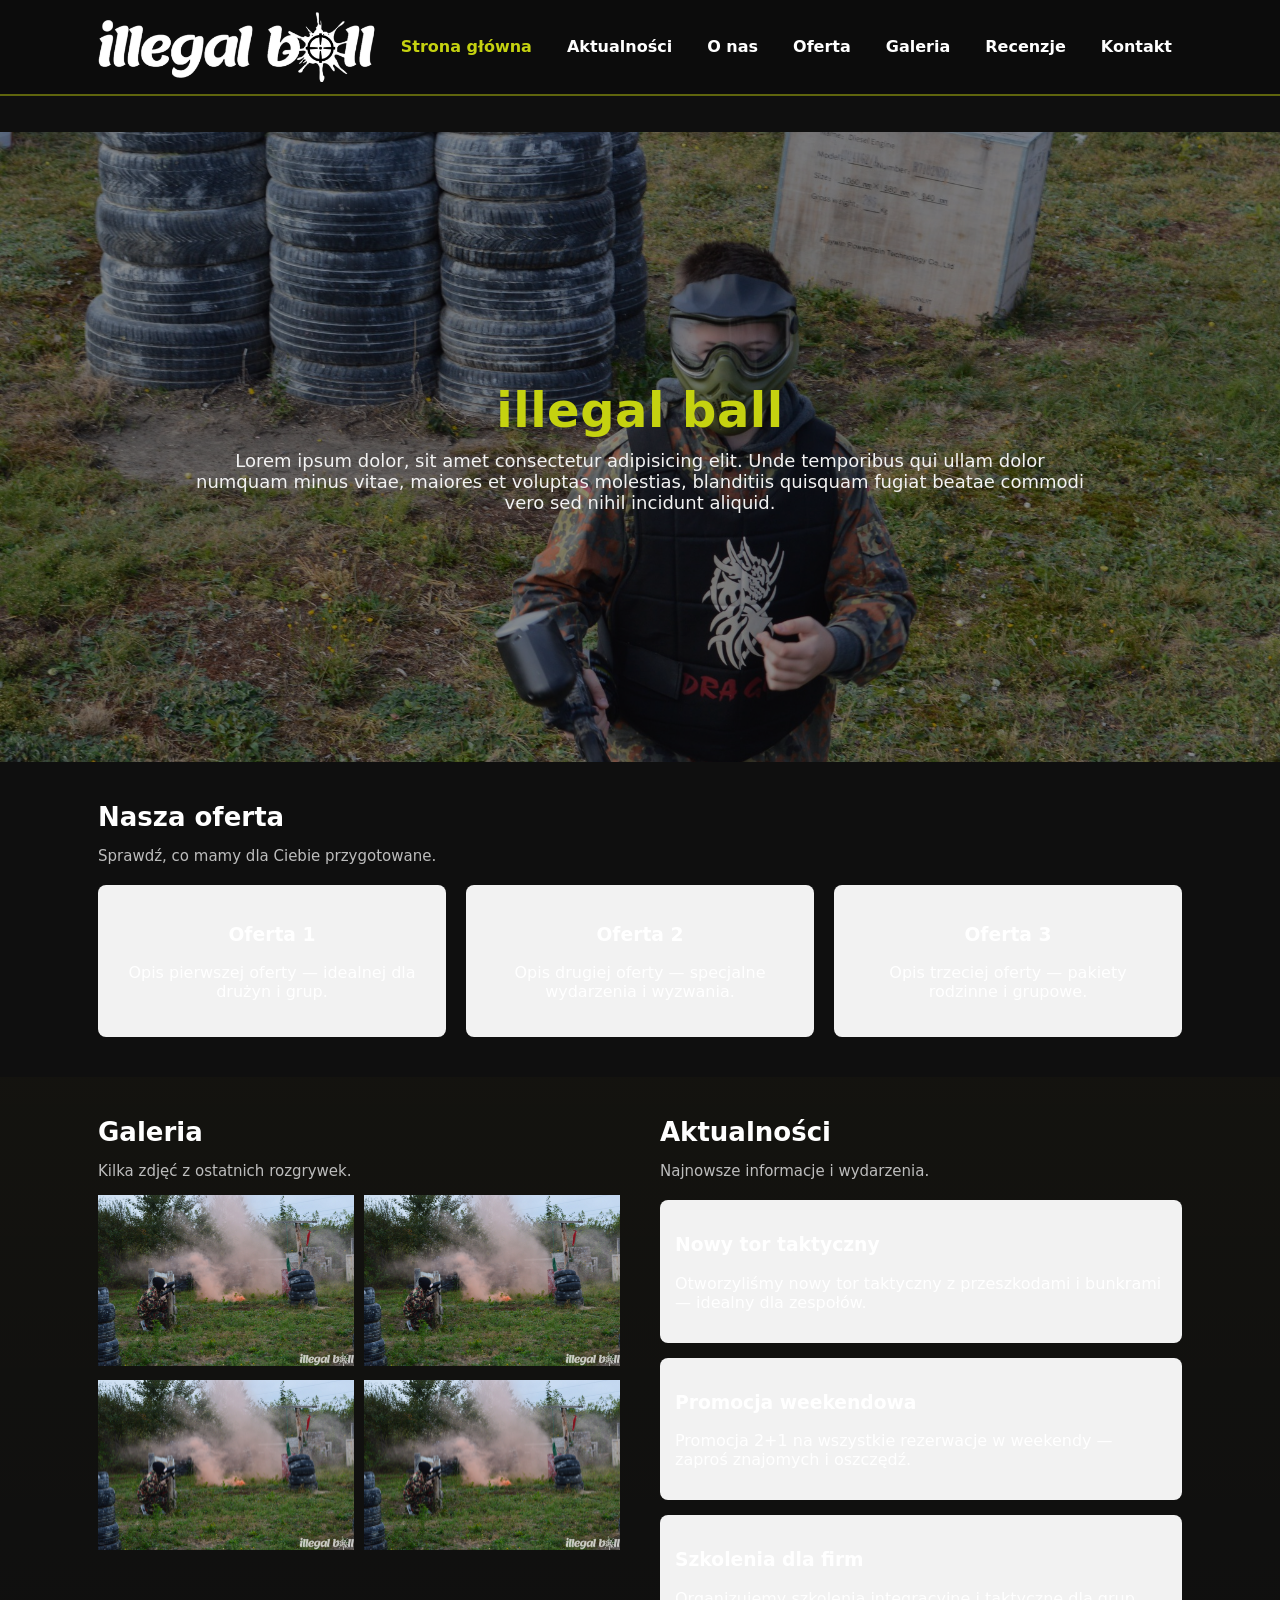
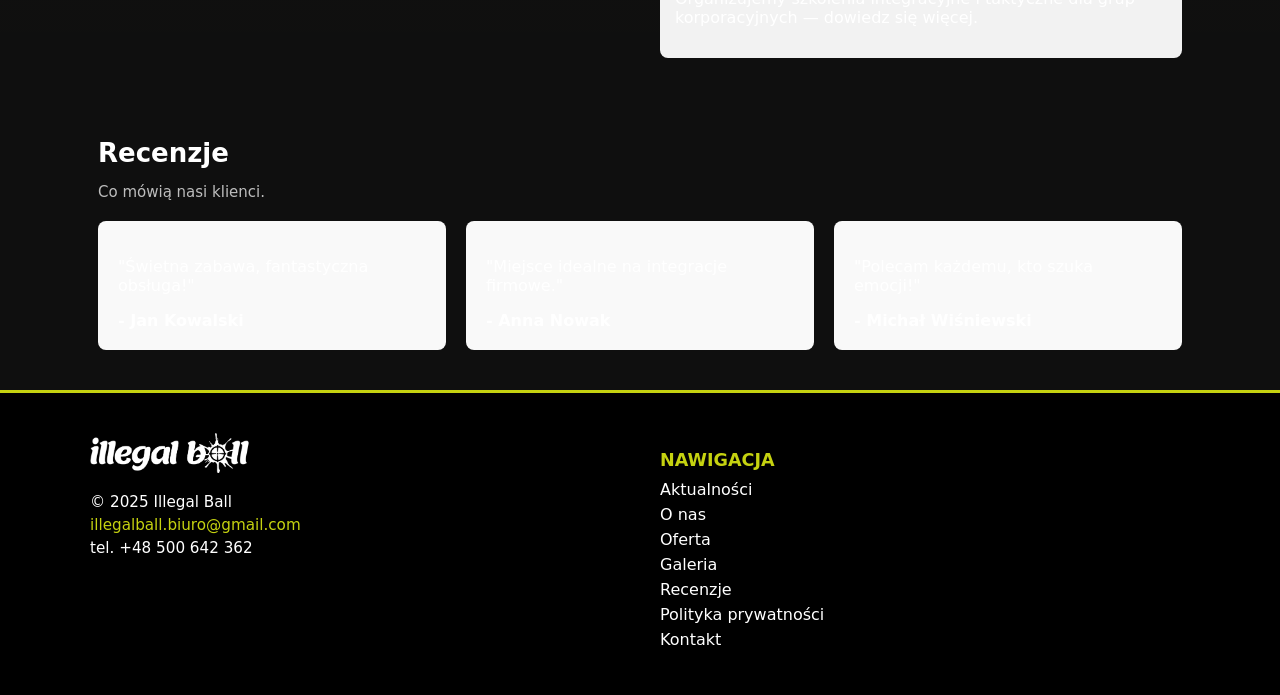
<file: strona/index.html>
<!doctype html>
<html lang="pl">
<head>
<meta charset="utf-8">
<meta name="viewport" content="width=device-width,initial-scale=1">
<title>Illegal Ball — Strona główna</title>
<link rel="stylesheet" href="style.css">
</head>
<body>

<header>
  <div class="wrap nav">
    <a href="index.html" class="brand"><img src="main_image/Illegal_Ball_logo_2000x500.png" alt="Logo" class="logo"></a>
    <div class="hamburger" onclick="toggleMenu()">☰</div>
    <nav class="nav-links">
      <a href="index.html">Strona główna</a>
      <a href="aktualnosci.html">Aktualności</a>
      <a href="onas.html">O nas</a>
      <a href="oferta.html">Oferta</a>
      <a href="galeria.html">Galeria</a>
      <a href="recenzje.html">Recenzje</a>
      <a href="kontakt.html">Kontakt</a>
    </nav>
  </div>
</header>

<main style="margin-top:66px">
  <section class="hero home-slider">
    <div class="slides">
      <div class="slide" style="background-image:url('main_image/tlo1.jpg')"></div>
      <div class="slide" style="background-image:url('main_image/tlo2.jpg')"></div>
      <div class="slide" style="background-image:url('main_image/tlo3.jpg')"></div>
    </div>

    <div class="hero-inner wrap">
      <h1 class="title">illegal ball</h1>
      <p class="hero-text">Lorem ipsum dolor, sit amet consectetur adipisicing elit. Unde temporibus qui ullam dolor numquam minus vitae, maiores et voluptas molestias, blanditiis quisquam fugiat beatae commodi vero sed nihil incidunt aliquid.</p>
    </div>

    <div class="slider-dots" style="position:absolute;right:18px;bottom:18px;z-index:7"></div>
  </section>


  <section style="padding:40px 0;">
    <div class="wrap">
      <h2>Nasza oferta</h2>
      <p class="muted">Sprawdź, co mamy dla Ciebie przygotowane.</p>

      <div style="display:flex;gap:20px;flex-wrap:wrap;margin-top:20px;">
        <div style="flex:1;min-width:250px;background:#f2f2f2;padding:20px;border-radius:8px;text-align:center;">
          <h3>Oferta 1</h3>
          <p>Opis pierwszej oferty — idealnej dla drużyn i grup.</p>
        </div>
        <div style="flex:1;min-width:250px;background:#f2f2f2;padding:20px;border-radius:8px;text-align:center;">
          <h3>Oferta 2</h3>
          <p>Opis drugiej oferty — specjalne wydarzenia i wyzwania.</p>
        </div>
        <div style="flex:1;min-width:250px;background:#f2f2f2;padding:20px;border-radius:8px;text-align:center;">
          <h3>Oferta 3</h3>
          <p>Opis trzeciej oferty — pakiety rodzinne i grupowe.</p>
        </div>
      </div>
    </div>
  </section>

  <!-- Galeria + Aktualności -->
  <section style="padding:40px 0;background:linear-gradient(180deg,rgba(255,212,0,0.02),transparent)">
    <div class="wrap" style="display:flex;gap:40px;flex-wrap:wrap;">
      <div style="flex:1;min-width:300px;">
        <h2>Galeria</h2>
        <p class="muted">Kilka zdjęć z ostatnich rozgrywek.</p>
        <div style="margin-top:12px;display:grid;grid-template-columns:1fr 1fr;gap:10px;">
          <a href="galeria.html"><img src="main_image/tlo3.jpg" alt="g1" style="width:100%"></a>
          <a href="galeria.html"><img src="main_image/tlo3.jpg" alt="g2" style="width:100%"></a>
          <a href="galeria.html"><img src="main_image/tlo3.jpg" alt="g3" style="width:100%"></a>
          <a href="galeria.html"><img src="main_image/tlo3.jpg" alt="g4" style="width:100%"></a>
        </div>
      </div>

      <div style="flex:1;min-width:300px;">
        <h2>Aktualności</h2>
        <p class="muted">Najnowsze informacje i wydarzenia.</p>
        <div style="display:flex;flex-direction:column;gap:15px;margin-top:20px;">
          <div style="background:#f2f2f2;padding:15px;border-radius:8px;">
            <h3>Nowy tor taktyczny</h3>
            <p>Otworzyliśmy nowy tor taktyczny z przeszkodami i bunkrami — idealny dla zespołów.</p>
          </div>
          <div style="background:#f2f2f2;padding:15px;border-radius:8px;">
            <h3>Promocja weekendowa</h3>
            <p>Promocja 2+1 na wszystkie rezerwacje w weekendy — zaproś znajomych i oszczędź.</p>
          </div>
          <div style="background:#f2f2f2;padding:15px;border-radius:8px;">
            <h3>Szkolenia dla firm</h3>
            <p>Organizujemy szkolenia integracyjne i taktyczne dla grup korporacyjnych — dowiedz się więcej.</p>
          </div>
        </div>
      </div>
    </div>
  </section>

  <!-- Recenzje -->
  <section style="padding:40px 0;">
    <div class="wrap">
      <h2>Recenzje</h2>
      <p class="muted">Co mówią nasi klienci.</p>
      <div style="display:flex;gap:20px;flex-wrap:wrap;margin-top:20px;">
        <div style="flex:1;min-width:250px;background:#f9f9f9;padding:20px;border-radius:8px;">
          <p>"Świetna zabawa, fantastyczna obsługa!"</p>
          <strong>- Jan Kowalski</strong>
        </div>
        <div style="flex:1;min-width:250px;background:#f9f9f9;padding:20px;border-radius:8px;">
          <p>"Miejsce idealne na integracje firmowe."</p>
          <strong>- Anna Nowak</strong>
        </div>
        <div style="flex:1;min-width:250px;background:#f9f9f9;padding:20px;border-radius:8px;">
          <p>"Polecam każdemu, kto szuka emocji!"</p>
          <strong>- Michał Wiśniewski</strong>
        </div>
      </div>
    </div>
  </section>
</main>
<footer class="footer">
  <div class="footer-container">
    <div class="footer-logo">
      <a href="index.html" class="brand"><img src="main_image/Illegal_Ball_logo_2000x500.png" alt="Logo" class="logo"></a>
      <p>© 2025 Illegal Ball</p>
      <p><a href="mailto:illegalball.biuro@gmail.com">illegalball.biuro@gmail.com</a></p>
      <p>tel. +48 500 642 362</p>
    </div>

    <div class="footer-links">
      <h3>NAWIGACJA</h3>
      <ul>
        <li><a href="aktualnosci.html">Aktualności</a></li>
        <li><a href="onas.html">O nas</a></li>
        <li><a href="oferta.html">Oferta</a></li>
        <li><a href="galeria.html">Galeria</a></li>
        <li><a href="recenzje.html">Recenzje</a></li>
        <li><a href="polityka-prywatnosci.html">Polityka prywatności</a></li>
        <li><a href="kontakt.html">Kontakt</a></li>
      </ul>
    </div>
  </div>
</footer>
<script src="script.js"></script>
</body>
</html>
</file>
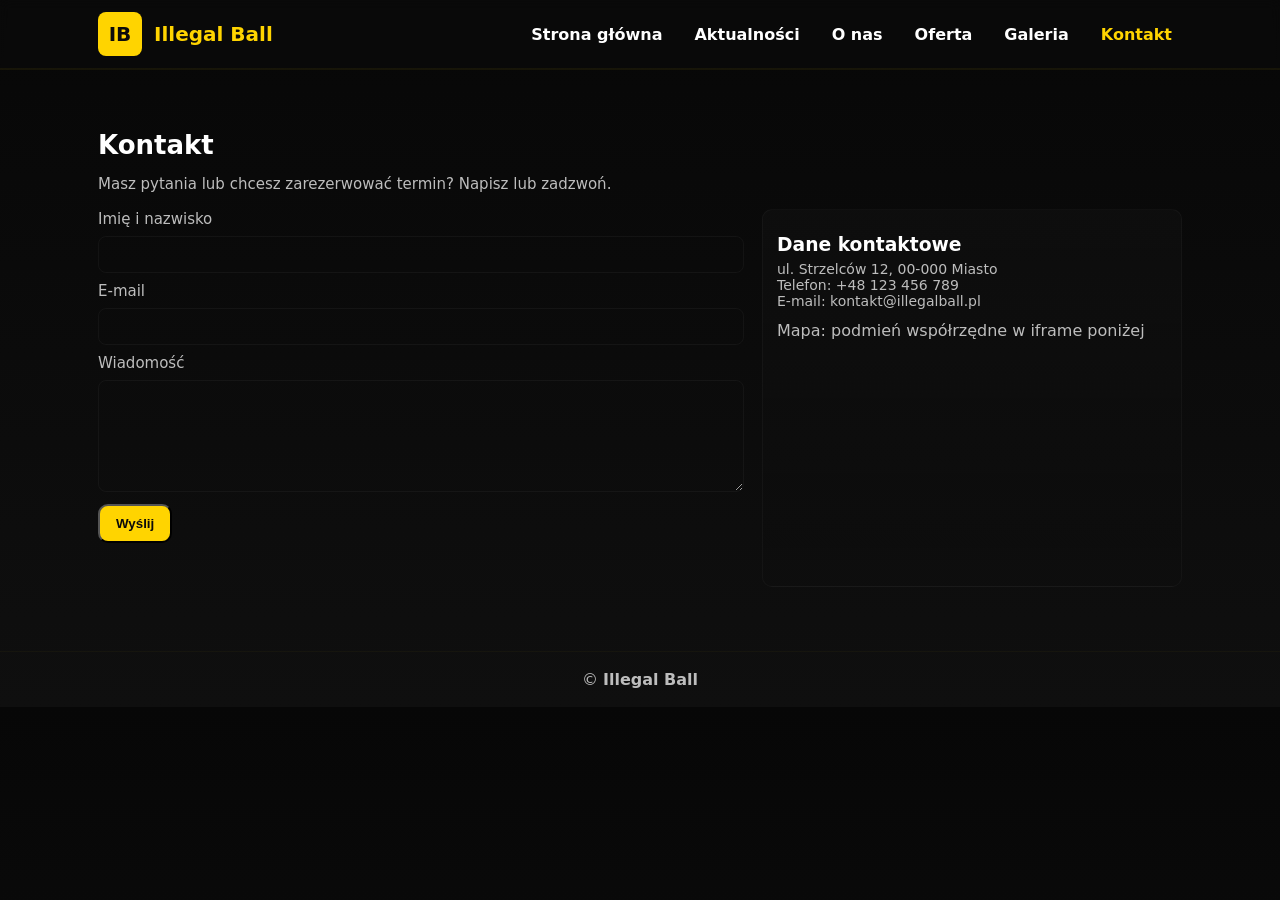
<file: main_page/kontakt.html>
<!doctype html>
<html lang="pl">
<head><meta charset="utf-8"><meta name="viewport" content="width=device-width,initial-scale=1">
<title>Kontakt — Illegal Ball</title>
<link rel="stylesheet" href="style.css"></head>
<body>
<header>
  <div class="wrap nav">
    <div class="brand"><div class="logo">IB</div>Illegal Ball</div>
    <nav class="nav-links">
      <a href="index.html">Strona główna</a>
      <a href="aktualnosci.html">Aktualności</a>
      <a href="onas.html">O nas</a>
      <a href="oferta.html">Oferta</a>
      <a href="galeria.html">Galeria</a>
      <a href="kontakt.html">Kontakt</a>
    </nav>
  </div>
</header>

<main style="margin-top:66px">
  <section>
    <div class="wrap">
      <h2>Kontakt</h2>
      <p class="muted">Masz pytania lub chcesz zarezerwować termin? Napisz lub zadzwoń.</p>

      <div style="margin-top:16px;display:grid;grid-template-columns:1fr 420px;gap:18px">
        <div>
          <form onsubmit="event.preventDefault(); alert('Formularz wysłany (demo). Podmień na swój backend).')">
            <label class="muted">Imię i nazwisko</label>
            <input type="text" required style="width:100%;padding:10px;margin:8px 0;border-radius:8px;background:transparent;border:1px solid rgba(255,255,255,0.04);color:#fff">
            <label class="muted">E-mail</label>
            <input type="email" required style="width:100%;padding:10px;margin:8px 0;border-radius:8px;background:transparent;border:1px solid rgba(255,255,255,0.04);color:#fff">
            <label class="muted">Wiadomość</label>
            <textarea required rows="6" style="width:100%;padding:10px;margin:8px 0;border-radius:8px;background:transparent;border:1px solid rgba(255,255,255,0.04);color:#fff"></textarea>
            <button class="btn" type="submit">Wyślij</button>
          </form>
        </div>

        <div>
          <div class="article">
            <h3>Dane kontaktowe</h3>
            <p class="muted">ul. Strzelców 12, 00-000 Miasto</p>
            <p class="muted">Telefon: +48 123 456 789</p>
            <p class="muted">E-mail: kontakt@illegalball.pl</p>
            <div style="margin-top:12px;color:var(--muted)">Mapa: podmień współrzędne w iframe poniżej</div>
            <div style="margin-top:8px;border-radius:8px;overflow:hidden">
              <iframe style="width:100%;height:220px;border:0" src="https://maps.google.com/maps?q=52.2297,21.0122&z=13&output=embed"></iframe>
            </div>
          </div>
        </div>
      </div>

    </div>
  </section>

  <footer><div class="wrap center">© <strong>Illegal Ball</strong></div></footer>
</main>

<script src="script.js"></script>
</body>
</html>
</file>
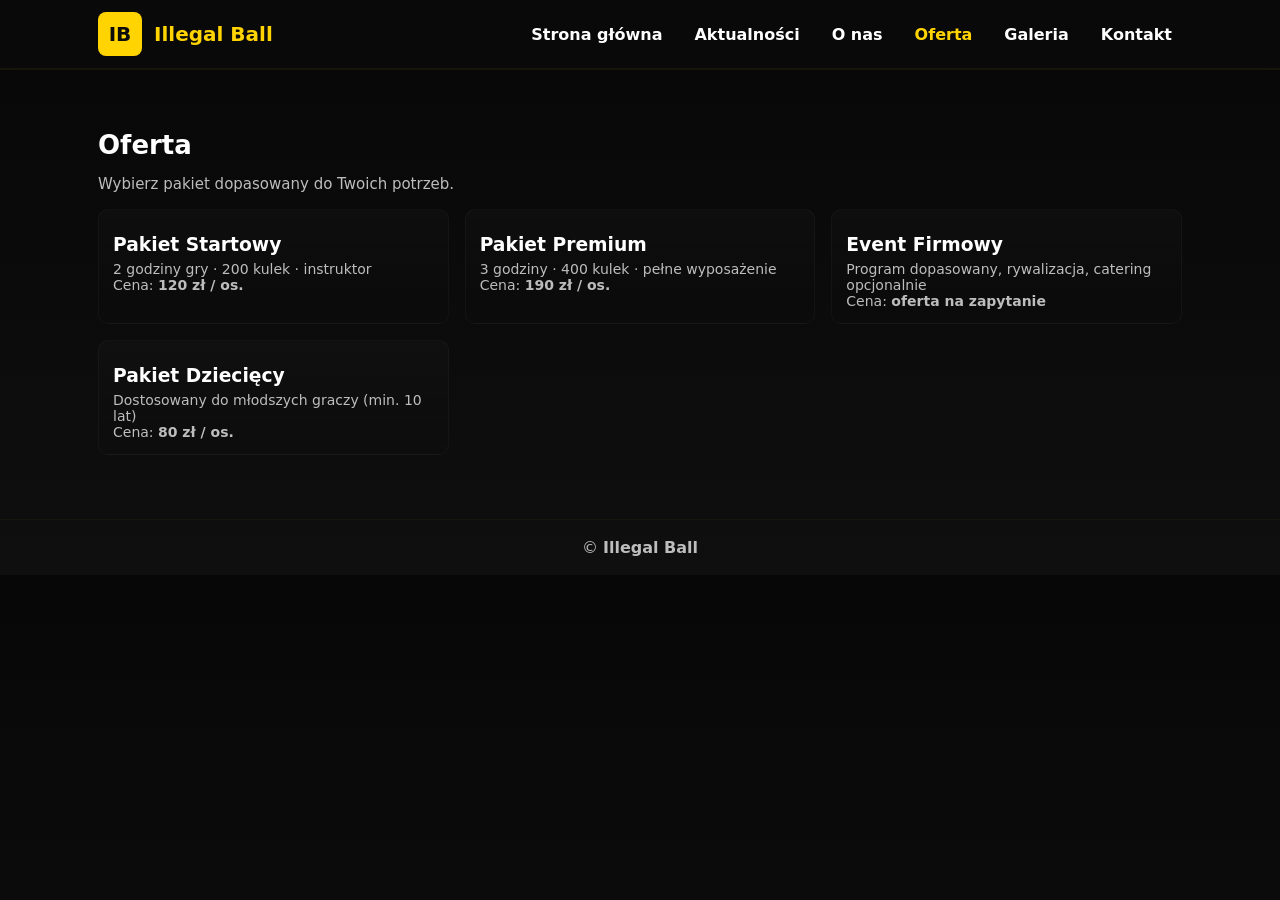
<file: main_page/oferta.html>
<!doctype html>
<html lang="pl">
<head><meta charset="utf-8"><meta name="viewport" content="width=device-width,initial-scale=1">
<title>Oferta — Illegal Ball</title>
<link rel="stylesheet" href="style.css"></head>
<body>
<header>
  <div class="wrap nav">
    <div class="brand"><div class="logo">IB</div>Illegal Ball</div>
    <nav class="nav-links">
      <a href="index.html">Strona główna</a>
      <a href="aktualnosci.html">Aktualności</a>
      <a href="onas.html">O nas</a>
      <a href="oferta.html">Oferta</a>
      <a href="galeria.html">Galeria</a>
      <a href="kontakt.html">Kontakt</a>
    </nav>
  </div>
</header>

<main style="margin-top:66px">
  <section>
    <div class="wrap">
      <h2>Oferta</h2>
      <p class="muted">Wybierz pakiet dopasowany do Twoich potrzeb.</p>

      <div style="margin-top:16px" class="articles">
        <div class="article">
          <h3>Pakiet Startowy</h3>
          <p class="muted">2 godziny gry · 200 kulek · instruktor</p>
          <p>Cena: <strong>120 zł / os.</strong></p>
        </div>

        <div class="article">
          <h3>Pakiet Premium</h3>
          <p class="muted">3 godziny · 400 kulek · pełne wyposażenie</p>
          <p>Cena: <strong>190 zł / os.</strong></p>
        </div>

        <div class="article">
          <h3>Event Firmowy</h3>
          <p class="muted">Program dopasowany, rywalizacja, catering opcjonalnie</p>
          <p>Cena: <strong>oferta na zapytanie</strong></p>
        </div>

        <div class="article">
          <h3>Pakiet Dziecięcy</h3>
          <p class="muted">Dostosowany do młodszych graczy (min. 10 lat)</p>
          <p>Cena: <strong>80 zł / os.</strong></p>
        </div>
      </div>

    </div>
  </section>

  <footer><div class="wrap center">© <strong>Illegal Ball</strong></div></footer>
</main>

<script src="script.js"></script>
</body>
</html>
</file>
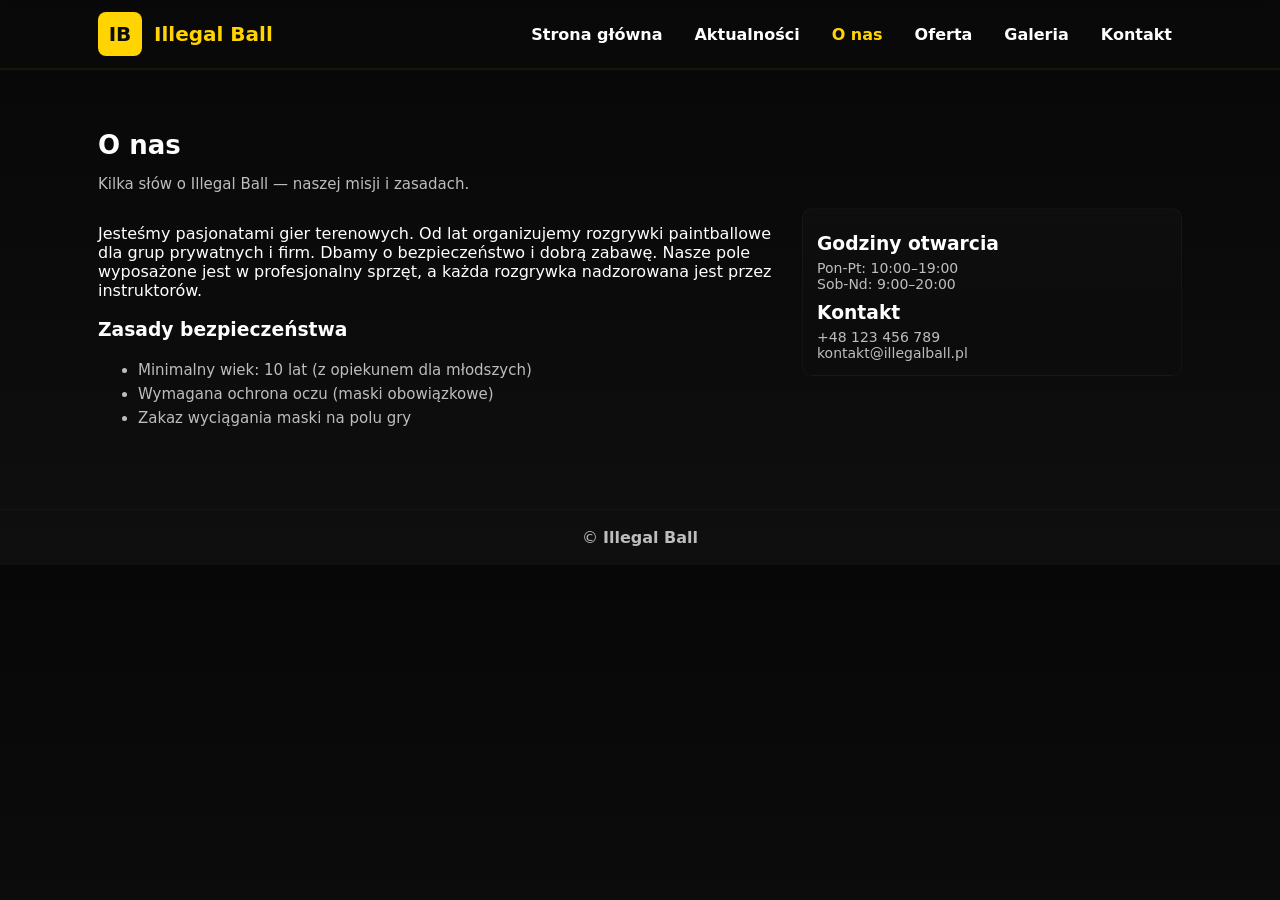
<file: main_page/onas.html>
<!doctype html>
<html lang="pl">
<head><meta charset="utf-8"><meta name="viewport" content="width=device-width,initial-scale=1">
<title>O nas — Illegal Ball</title>
<link rel="stylesheet" href="style.css"></head>
<body>
<header>
  <div class="wrap nav">
    <div class="brand"><div class="logo">IB</div>Illegal Ball</div>
    <nav class="nav-links">
      <a href="index.html">Strona główna</a>
      <a href="aktualnosci.html">Aktualności</a>
      <a href="onas.html">O nas</a>
      <a href="oferta.html">Oferta</a>
      <a href="galeria.html">Galeria</a>
      <a href="kontakt.html">Kontakt</a>
    </nav>
  </div>
</header>

<main style="margin-top:66px">
  <section>
    <div class="wrap">
      <h2>O nas</h2>
      <p class="muted">Kilka słów o Illegal Ball — naszej misji i zasadach.</p>

      <div style="display:flex;gap:16px;flex-wrap:wrap;margin-top:12px">
        <div style="flex:1;min-width:260px">
          <p>Jesteśmy pasjonatami gier terenowych. Od lat organizujemy rozgrywki paintballowe dla grup prywatnych i firm. Dbamy o bezpieczeństwo i dobrą zabawę. Nasze pole wyposażone jest w profesjonalny sprzęt, a każda rozgrywka nadzorowana jest przez instruktorów.</p>
          <h3>Zasady bezpieczeństwa</h3>
          <ul class="muted" style="line-height:1.6">
            <li>Minimalny wiek: 10 lat (z opiekunem dla młodszych)</li>
            <li>Wymagana ochrona oczu (maski obowiązkowe)</li>
            <li>Zakaz wyciągania maski na polu gry</li>
          </ul>
        </div>

        <div style="width:380px;min-width:220px">
          <div class="article">
            <h3>Godziny otwarcia</h3>
            <p class="muted">Pon-Pt: 10:00–19:00<br>Sob-Nd: 9:00–20:00</p>
            <h3>Kontakt</h3>
            <p class="muted">+48 123 456 789<br>kontakt@illegalball.pl</p>
          </div>
        </div>
      </div>

    </div>
  </section>

  <footer><div class="wrap center">© <strong>Illegal Ball</strong></div></footer>
</main>

<script src="script.js"></script>
</body>
</html>
</file>
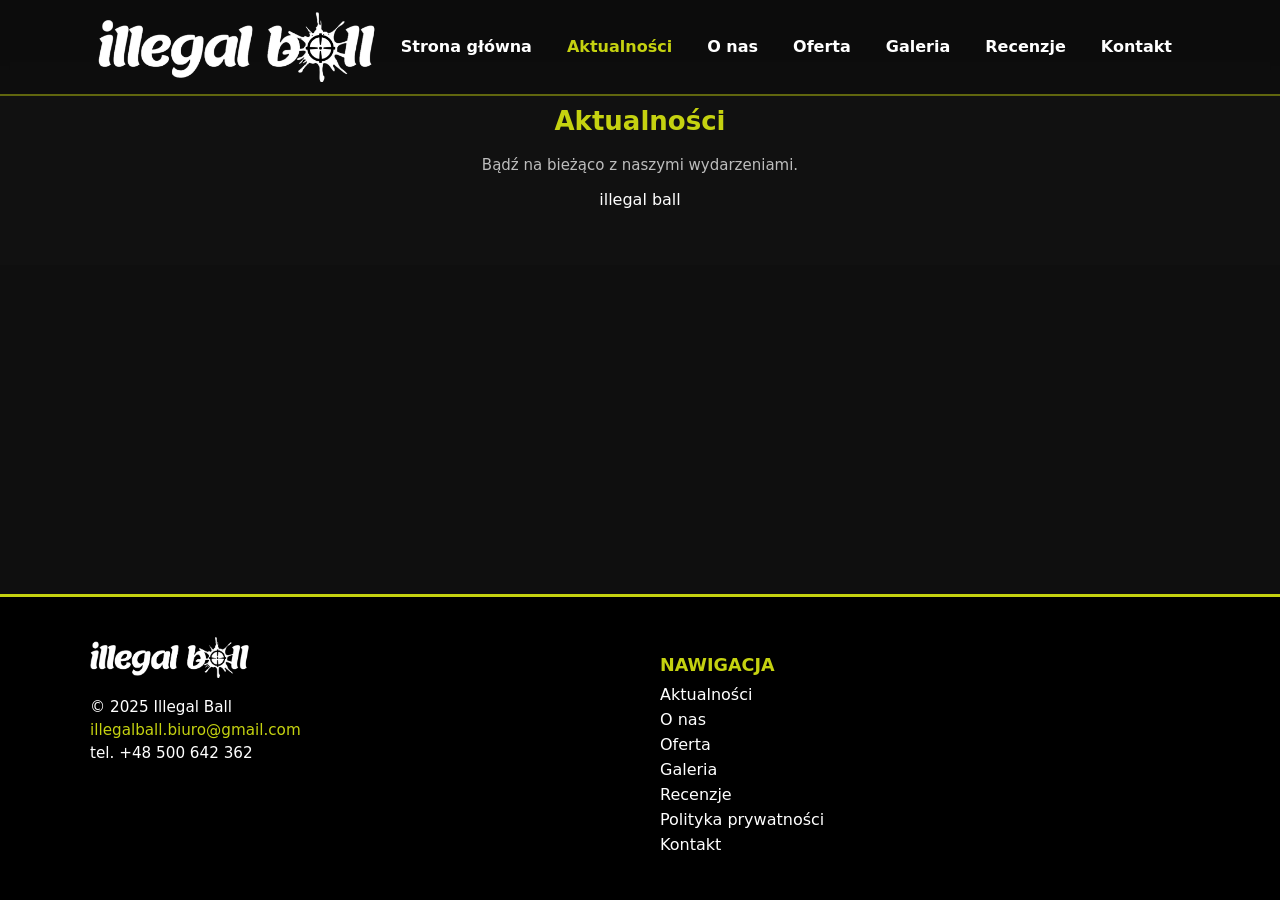
<file: strona/aktualnosci.html>
<!doctype html>
<html lang="pl">
<head>
<meta charset="utf-8"><meta name="viewport" content="width=device-width,initial-scale=1">
<title>Aktualności — Illegal Ball</title>
<link rel="stylesheet" href="style.css">
</head>
<body>
<header>
  <div class="wrap nav">
    <a href="index.html" class="brand"><img src="main_image/Illegal_Ball_logo_2000x500.png" alt="Logo" class="logo"></a>
    <div class="hamburger" onclick="toggleMenu()">☰</div>
    <nav class="nav-links">
      <a href="index.html">Strona główna</a>
      <a href="aktualnosci.html">Aktualności</a>
      <a href="onas.html">O nas</a>
      <a href="oferta.html">Oferta</a>
      <a href="galeria.html">Galeria</a>
      <a href="recenzje.html">Recenzje</a>
      <a href="kontakt.html">Kontakt</a>
    </nav>
  </div>
</header>

<main style="margin-top:66px">
  <section id="aktualnosci" class="aktualnosci">
    <h2>Aktualności</h2>
    <p class="muted">Bądź na bieżąco z naszymi wydarzeniami.</p>
    <div class="wrap">
    <div class="fb-page" data-href="https://www.facebook.com/illegalball" data-tabs="timeline" data-width="900" data-height="700" data-small-header="true" data-adapt-container-width="true" data-hide-cover="true" data-show-facepile="true"><blockquote cite="https://www.facebook.com/illegalball" class="fb-xfbml-parse-ignore"><a href="https://www.facebook.com/illegalball">illegal ball</a></blockquote>
    </div>
    <div id="fb-root"></div>
    <script async defer crossorigin="anonymous" src="https://connect.facebook.net/pl_PL/sdk.js#xfbml=1&version=v23.0&appId=APP_ID"></script>
  </section>
</main>
<footer class="footer">
  <div class="footer-container">
    <div class="footer-logo">
      <a href="index.html" class="brand"><img src="main_image/Illegal_Ball_logo_2000x500.png" alt="Logo" class="logo"></a>
      <p>© 2025 Illegal Ball</p>
      <p><a href="mailto:illegalball.biuro@gmail.com">illegalball.biuro@gmail.com</a></p>
      <p>tel. +48 500 642 362</p>
    </div>

    <div class="footer-links">
      <h3>NAWIGACJA</h3>
      <ul>
        <li><a href="aktualnosci.html">Aktualności</a></li>
        <li><a href="onas.html">O nas</a></li>
        <li><a href="oferta.html">Oferta</a></li>
        <li><a href="galeria.html">Galeria</a></li>
        <li><a href="recenzje.html">Recenzje</a></li>
        <li><a href="polityka-prywatnosci.html">Polityka prywatności</a></li>
        <li><a href="kontakt.html">Kontakt</a></li>
      </ul>
    </div>
  </div>
</footer>
<script src="script.js"></script>
</body>
</html>
</file>
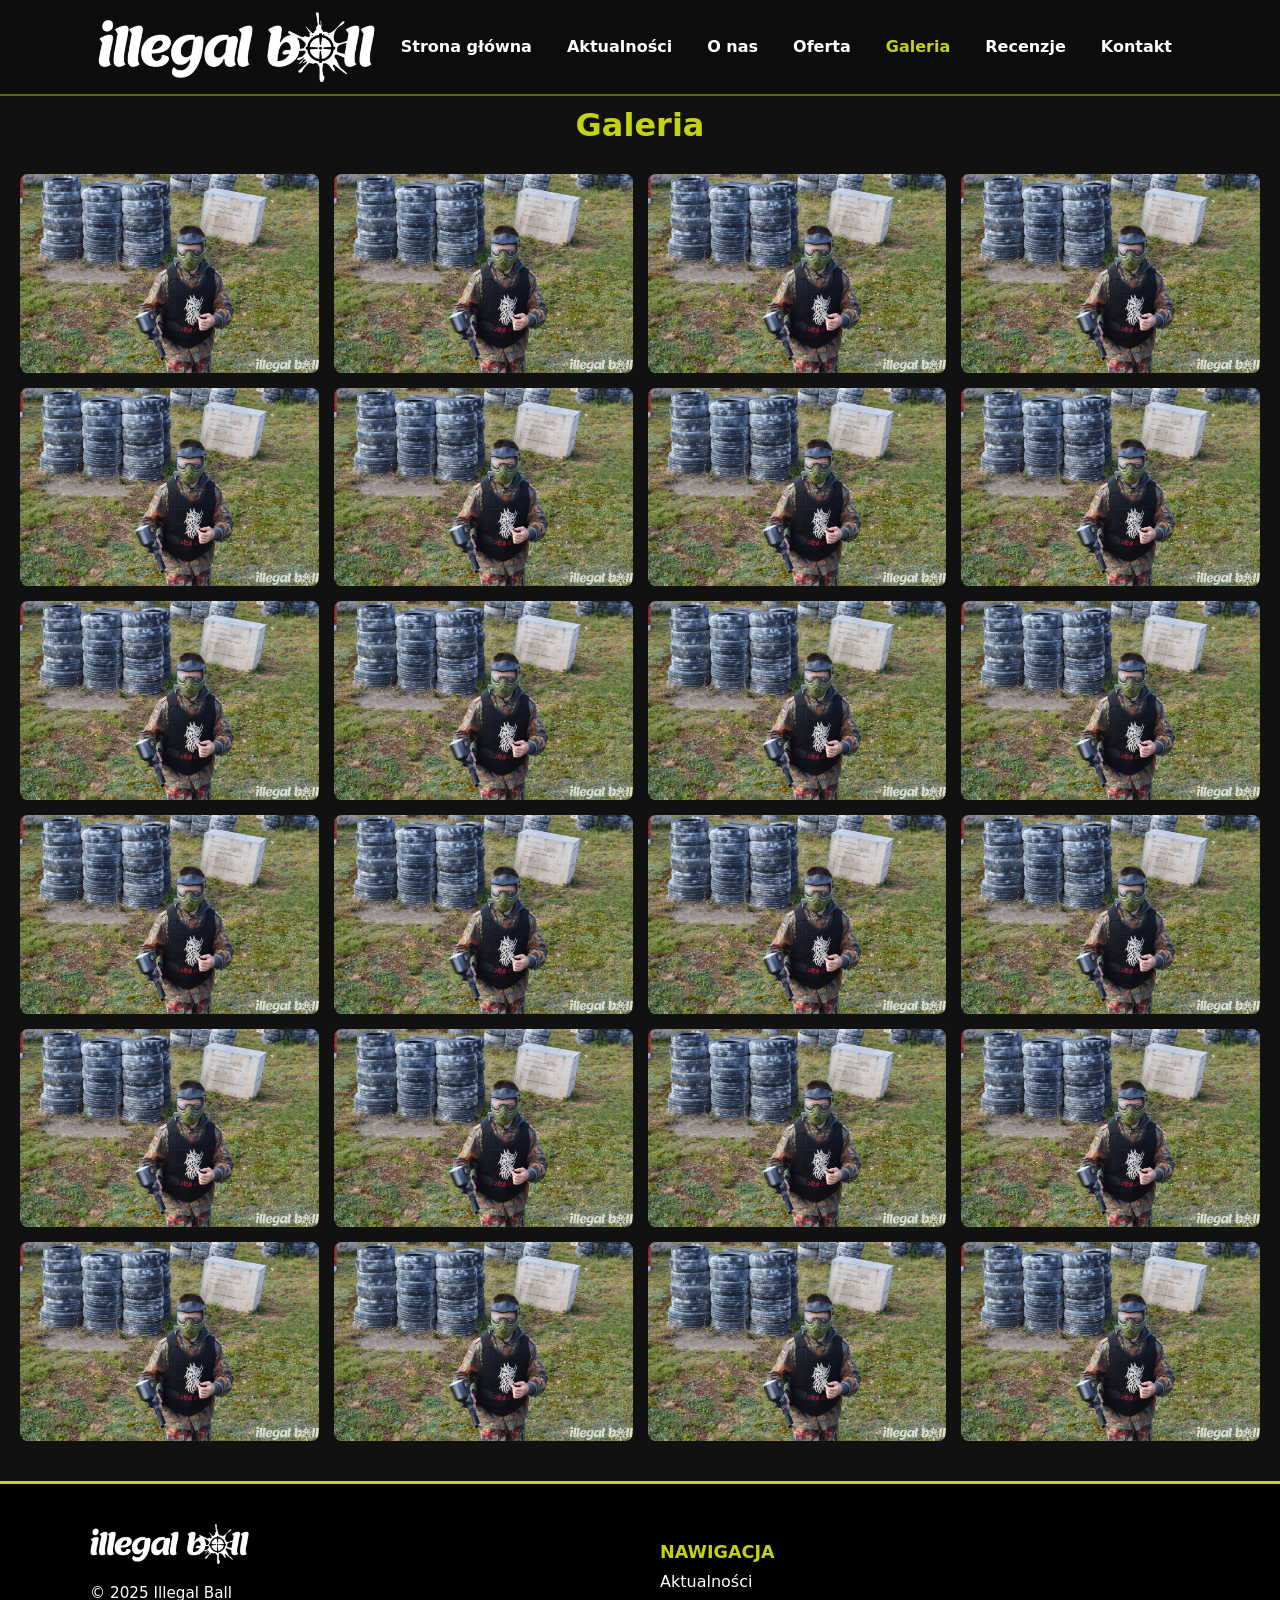
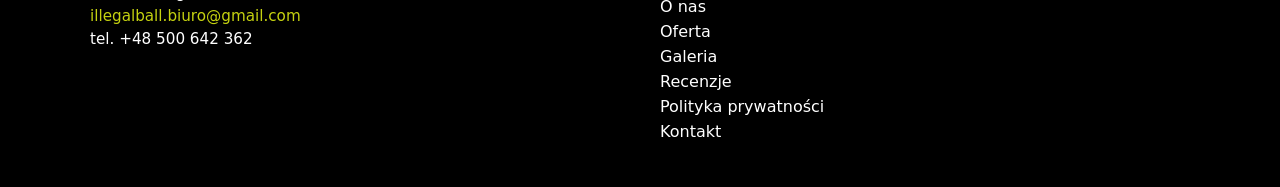
<file: strona/galeria.html>
<!doctype html>
<html lang="pl">
<head><meta charset="utf-8"><meta name="viewport" content="width=device-width,initial-scale=1">
<title>Galeria — Illegal Ball</title>
<link rel="stylesheet" href="style.css"></head>
<body>
<header>
  <div class="wrap nav">
    <a href="index.html" class="brand"><img src="main_image/Illegal_Ball_logo_2000x500.png" alt="Logo" class="logo"></a>
    <div class="hamburger" onclick="toggleMenu()">☰</div>
    <nav class="nav-links">
      <a href="index.html">Strona główna</a>
      <a href="aktualnosci.html">Aktualności</a>
      <a href="onas.html">O nas</a>
      <a href="oferta.html">Oferta</a>
      <a href="galeria.html">Galeria</a>
      <a href="recenzje.html">Recenzje</a>
      <a href="kontakt.html">Kontakt</a>
    </nav>
  </div>
</header>

<main style="margin-top:66px">
  <section id="galeria" class="galeria">
    <h2>Galeria</h2>
    <div class="grid-galeria">
      <div class="grid-item"><img src="main_image/tlo1.jpg" alt="Zdjęcie 1"></div>
      <div class="grid-item"><img src="main_image/tlo1.jpg" alt="Zdjęcie 2"></div>
      <div class="grid-item"><img src="main_image/tlo1.jpg" alt="Zdjęcie 3"></div>
      <div class="grid-item"><img src="main_image/tlo1.jpg" alt="Zdjęcie 4"></div>
      <div class="grid-item"><img src="main_image/tlo1.jpg" alt="Zdjęcie 5"></div>
      <div class="grid-item"><img src="main_image/tlo1.jpg" alt="Zdjęcie 6"></div>
      <div class="grid-item"><img src="main_image/tlo1.jpg" alt="Zdjęcie 7"></div>
      <div class="grid-item"><img src="main_image/tlo1.jpg" alt="Zdjęcie 8"></div>
      <div class="grid-item"><img src="main_image/tlo1.jpg" alt="Zdjęcie 9"></div>
      <div class="grid-item"><img src="main_image/tlo1.jpg" alt="Zdjęcie 10"></div>
      <div class="grid-item"><img src="main_image/tlo1.jpg" alt="Zdjęcie 11"></div>
      <div class="grid-item"><img src="main_image/tlo1.jpg" alt="Zdjęcie 12"></div>
      <div class="grid-item"><img src="main_image/tlo1.jpg" alt="Zdjęcie 13"></div>
      <div class="grid-item"><img src="main_image/tlo1.jpg" alt="Zdjęcie 14"></div>
      <div class="grid-item"><img src="main_image/tlo1.jpg" alt="Zdjęcie 15"></div>
      <div class="grid-item"><img src="main_image/tlo1.jpg" alt="Zdjęcie 16"></div>
      <div class="grid-item"><img src="main_image/tlo1.jpg" alt="Zdjęcie 17"></div>
      <div class="grid-item"><img src="main_image/tlo1.jpg" alt="Zdjęcie 18"></div>
      <div class="grid-item"><img src="main_image/tlo1.jpg" alt="Zdjęcie 19"></div>
      <div class="grid-item"><img src="main_image/tlo1.jpg" alt="Zdjęcie 20"></div>
      <div class="grid-item"><img src="main_image/tlo1.jpg" alt="Zdjęcie 21"></div>
      <div class="grid-item"><img src="main_image/tlo1.jpg" alt="Zdjęcie 22"></div>
      <div class="grid-item"><img src="main_image/tlo1.jpg" alt="Zdjęcie 23"></div>
      <div class="grid-item"><img src="main_image/tlo1.jpg" alt="Zdjęcie 24"></div>
    </div>
  </section>
</main>
<footer class="footer">
  <div class="footer-container">
    <div class="footer-logo">
      <a href="index.html" class="brand"><img src="main_image/Illegal_Ball_logo_2000x500.png" alt="Logo" class="logo"></a>
      <p>© 2025 Illegal Ball</p>
      <p><a href="mailto:illegalball.biuro@gmail.com">illegalball.biuro@gmail.com</a></p>
      <p>tel. +48 500 642 362</p>
    </div>

    <div class="footer-links">
      <h3>NAWIGACJA</h3>
      <ul>
        <li><a href="aktualnosci.html">Aktualności</a></li>
        <li><a href="onas.html">O nas</a></li>
        <li><a href="oferta.html">Oferta</a></li>
        <li><a href="galeria.html">Galeria</a></li>
        <li><a href="recenzje.html">Recenzje</a></li>
        <li><a href="polityka-prywatnosci.html">Polityka prywatności</a></li>
        <li><a href="kontakt.html">Kontakt</a></li>
      </ul>
    </div>
  </div>
</footer>
<script src="script.js"></script>
</body>
</html>
</file>
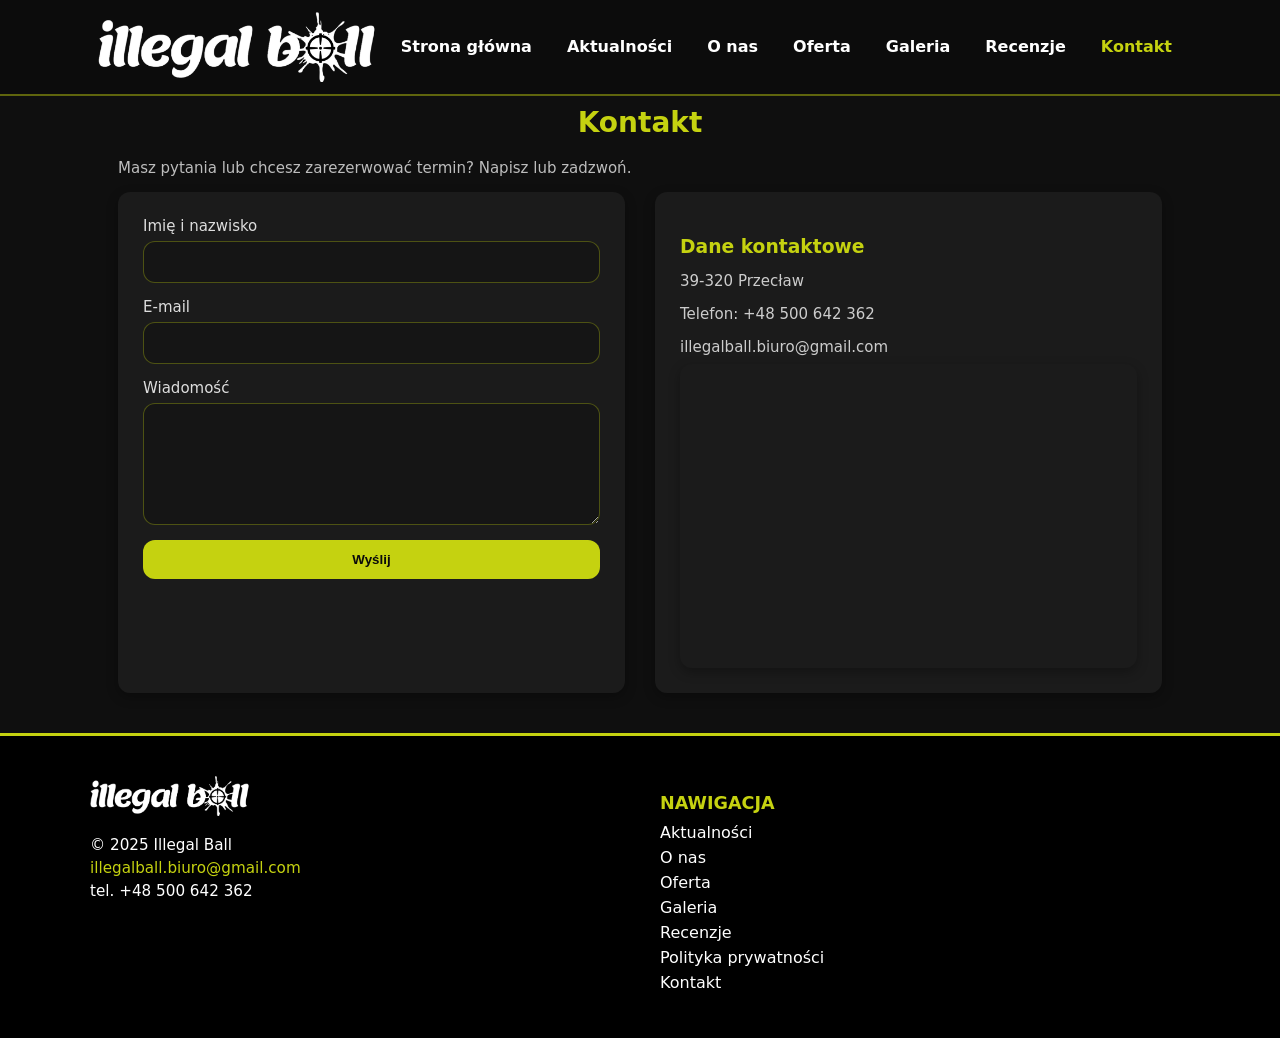
<file: strona/kontakt.html>
<!doctype html>
<html lang="pl">
<head><meta charset="utf-8"><meta name="viewport" content="width=device-width,initial-scale=1">
<title>Kontakt — Illegal Ball</title>
<link rel="stylesheet" href="style.css"></head>
<body>
<header>
  <div class="wrap nav">
    <a href="index.html" class="brand"><img src="main_image/Illegal_Ball_logo_2000x500.png" alt="Logo" class="logo"></a>
    <nav class="nav-links">
      <a href="index.html">Strona główna</a>
      <a href="aktualnosci.html">Aktualności</a>
      <a href="onas.html">O nas</a>
      <a href="oferta.html">Oferta</a>
      <a href="galeria.html">Galeria</a>
      <a href="recenzje.html">Recenzje</a>
      <a href="kontakt.html">Kontakt</a>
    </nav>
  </div>
</header>

<main style="margin-top:66px">
  <section class="kontakt">
    <div class="wrap">
      <h2>Kontakt</h2>
      <p class="muted">Masz pytania lub chcesz zarezerwować termin? Napisz lub zadzwoń.</p>

      <div class="kontakt-grid">
        <form onsubmit="event.preventDefault(); alert('Formularz wysłany (demo). Podmień na swój backend).')">
          <label class="muted">Imię i nazwisko</label>
          <input type="text" required>
          <label class="muted">E-mail</label>
         <input type="email" required>
         <label class="muted">Wiadomość</label>
         <textarea required rows="6"></textarea>
         <button class="btn" type="submit">Wyślij</button>
       </form>

      <div class="kontakt-info">
          <h3>Dane kontaktowe</h3>
          <p class="muted">39-320 Przecław</p>
          <p class="muted">Telefon: +48 500 642 362</p>
          <p class="muted"><a href="mailto:illegalball.biuro@gmail.com">illegalball.biuro@gmail.com</a></p>
         <div class="mapa-wrap">
           <iframe
             src="https://maps.google.com/maps?q=50.203544714411734,21.460796543296343&z=13&output=embed"
             allowfullscreen=""
              loading="lazy"
           ></iframe>
          </div>
       </div>
     </div>
    </div>
  </section>
</main>
<footer class="footer">
  <div class="footer-container">
    <div class="footer-logo">
      <a href="index.html" class="brand"><img src="main_image/Illegal_Ball_logo_2000x500.png" alt="Logo" class="logo"></a>
      <p>© 2025 Illegal Ball</p>
      <p><a href="mailto:illegalball.biuro@gmail.com">illegalball.biuro@gmail.com</a></p>
      <p>tel. +48 500 642 362</p>
    </div>

    <div class="footer-links">
      <h3>NAWIGACJA</h3>
      <ul>
        <li><a href="aktualnosci.html">Aktualności</a></li>
        <li><a href="onas.html">O nas</a></li>
        <li><a href="oferta.html">Oferta</a></li>
        <li><a href="galeria.html">Galeria</a></li>
        <li><a href="recenzje.html">Recenzje</a></li>
        <li><a href="polityka-prywatnosci.html">Polityka prywatności</a></li>
        <li><a href="kontakt.html">Kontakt</a></li>
      </ul>
    </div>
  </div>
</footer>
<script src="script.js"></script>
</body>
</html>
</file>
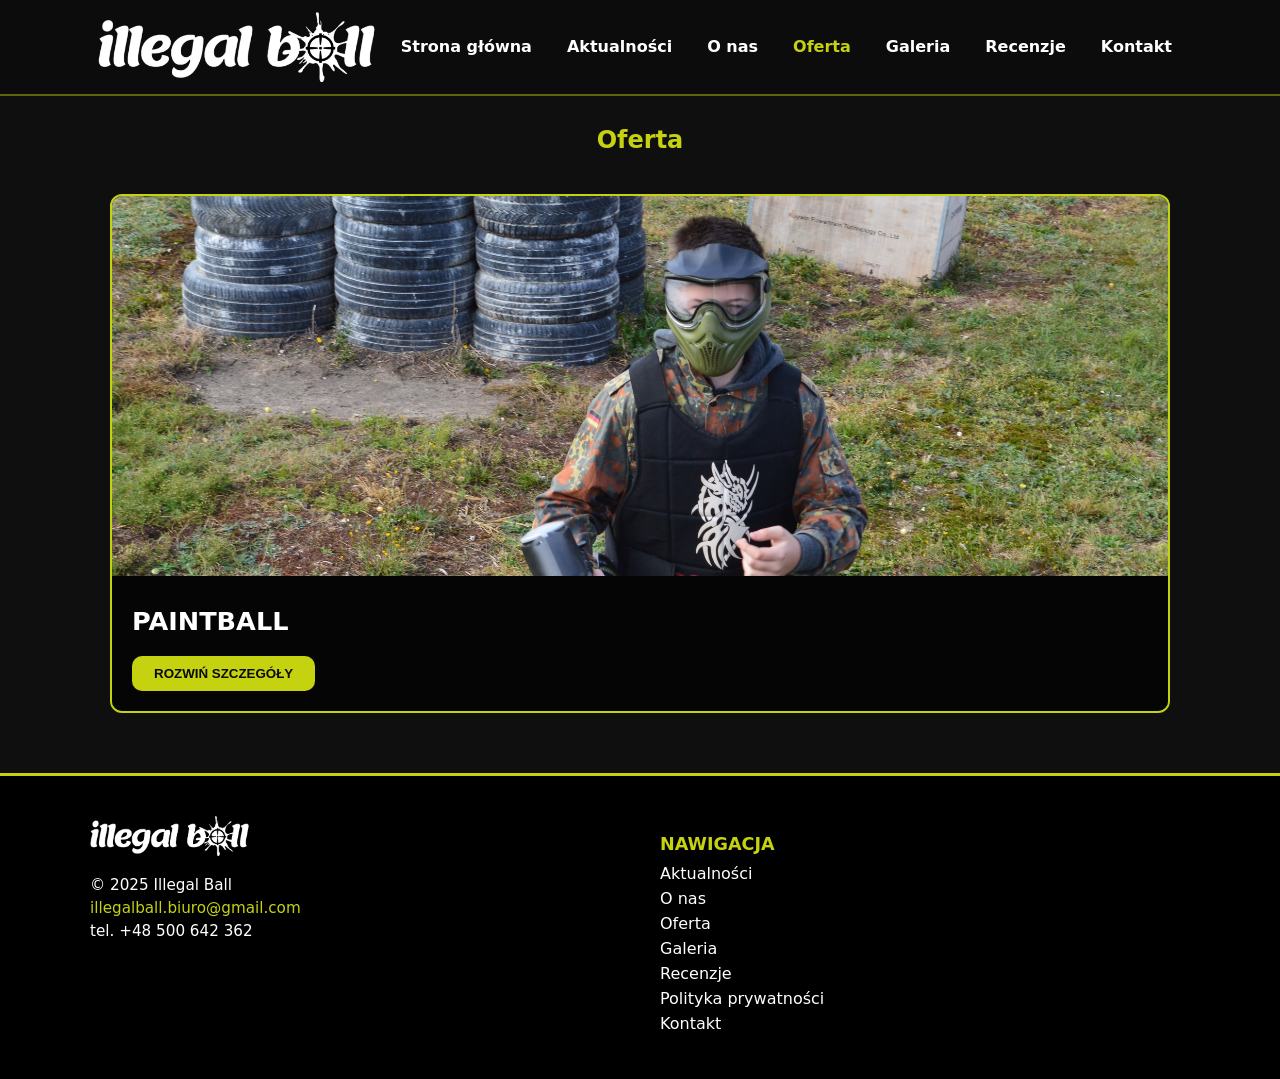
<file: strona/oferta.html>
<!doctype html>
<html lang="pl">
<head><meta charset="utf-8"><meta name="viewport" content="width=device-width,initial-scale=1">
<title>Oferta — Illegal Ball</title>
<link rel="stylesheet" href="style.css"></head>
<body>
<header>
  <div class="wrap nav">
    <a href="index.html" class="brand"><img src="main_image/Illegal_Ball_logo_2000x500.png" alt="Logo" class="logo"></a>
    <div class="hamburger" onclick="toggleMenu()">☰</div>
    <nav class="nav-links">
      <a href="index.html">Strona główna</a>
      <a href="aktualnosci.html">Aktualności</a>
      <a href="onas.html">O nas</a>
      <a href="oferta.html">Oferta</a>
      <a href="galeria.html">Galeria</a>
      <a href="recenzje.html">Recenzje</a>
      <a href="kontakt.html">Kontakt</a>
    </nav>
  </div>
</header>

<main style="margin-top:66px">
  <section class="cennik">
    <h1>Oferta</h1>

    <div class="cennik-segment" onclick="window.location.href='paintball.html'">
      <img src="main_image/tlo1.jpg" alt="Paintball">
      <div class="cennik-content">
        <h2>PAINTBALL</h2>
        <button class="btn-szczegoly">ROZWIŃ SZCZEGÓŁY</button>
      </div>
    </div>

  </section>
</main>
<footer class="footer">
  <div class="footer-container">
    <div class="footer-logo">
      <a href="index.html" class="brand"><img src="main_image/Illegal_Ball_logo_2000x500.png" alt="Logo" class="logo"></a>
      <p>© 2025 Illegal Ball</p>
      <p><a href="mailto:illegalball.biuro@gmail.com">illegalball.biuro@gmail.com</a></p>
      <p>tel. +48 500 642 362</p>
    </div>

    <div class="footer-links">
      <h3>NAWIGACJA</h3>
      <ul>
        <li><a href="aktualnosci.html">Aktualności</a></li>
        <li><a href="onas.html">O nas</a></li>
        <li><a href="oferta.html">Oferta</a></li>
        <li><a href="galeria.html">Galeria</a></li>
        <li><a href="recenzje.html">Recenzje</a></li>
        <li><a href="polityka-prywatnosci.html">Polityka prywatności</a></li>
        <li><a href="kontakt.html">Kontakt</a></li>
      </ul>
    </div>
  </div>
</footer>
<script src="script.js"></script>
</body>
</html>
</file>
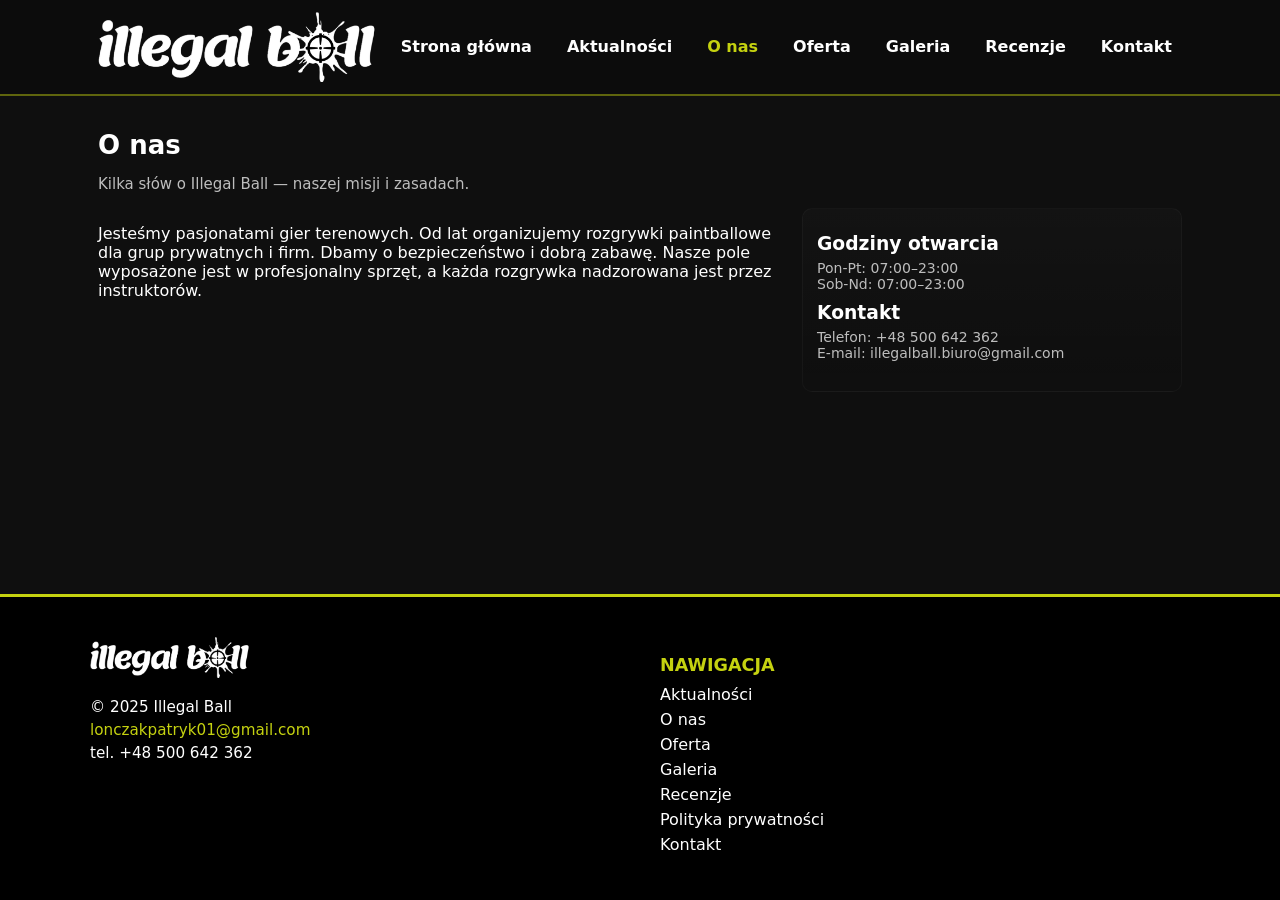
<file: strona/onas.html>
<!doctype html>
<html lang="pl">
<head><meta charset="utf-8"><meta name="viewport" content="width=device-width,initial-scale=1">
<title>O nas — Illegal Ball</title>
<link rel="stylesheet" href="style.css"></head>
<body>
<header>
  <div class="wrap nav">
    <a href="index.html" class="brand"><img src="main_image/Illegal_Ball_logo_2000x500.png" alt="Logo" class="logo"></a>
    <div class="hamburger" onclick="toggleMenu()">☰</div>
    <nav class="nav-links">
      <a href="index.html">Strona główna</a>
      <a href="aktualnosci.html">Aktualności</a>
      <a href="onas.html">O nas</a>
      <a href="oferta.html">Oferta</a>
      <a href="galeria.html">Galeria</a>
      <a href="recenzje.html">Recenzje</a>
      <a href="kontakt.html">Kontakt</a>
    </nav>
  </div>
</header>


<main style="margin-top:66px">
  <section>
    <div class="wrap">
      <h2>O nas</h2>
      <p class="muted">Kilka słów o Illegal Ball — naszej misji i zasadach.</p>

      <div style="display:flex;gap:16px;flex-wrap:wrap;margin-top:12px">
        <div style="flex:1;min-width:260px">
          <p>Jesteśmy pasjonatami gier terenowych. Od lat organizujemy rozgrywki paintballowe dla grup prywatnych i firm. Dbamy o bezpieczeństwo i dobrą zabawę. Nasze pole wyposażone jest w profesjonalny sprzęt, a każda rozgrywka nadzorowana jest przez instruktorów.</p>
        </div>

        <div style="width:380px;min-width:220px">
          <div class="article">
            <h3>Godziny otwarcia</h3>
            <p class="muted">Pon-Pt: 07:00–23:00<br>Sob-Nd: 07:00–23:00</p>
            <h3>Kontakt</h3>
            <p class="muted">Telefon: +48 500 642 362</p>
            <p class="muted">E-mail: <a href="mailto:illegalball.biuro@gmail.com">illegalball.biuro@gmail.com</a></p>
            <p class="muted"><br></p>
          </div>
        </div>
      </div>

    </div>
  </section>
</main>
<footer class="footer">
  <div class="footer-container">
    <div class="footer-logo">
      <a href="index.html" class="brand"><img src="main_image/Illegal_Ball_logo_2000x500.png" alt="Logo" class="logo"></a>
      <p>© 2025 Illegal Ball</p>
      <p><a href="mailto:illegalball.biuro@gmail.com">lonczakpatryk01@gmail.com</a></p>
      <p>tel. +48 500 642 362</p>
    </div>

    <div class="footer-links">
      <h3>NAWIGACJA</h3>
      <ul>
        <li><a href="aktualnosci.html">Aktualności</a></li>
        <li><a href="onas.html">O nas</a></li>
        <li><a href="oferta.html">Oferta</a></li>
        <li><a href="galeria.html">Galeria</a></li>
        <li><a href="recenzje.html">Recenzje</a></li>
        <li><a href="polityka-prywatnosci.html">Polityka prywatności</a></li>
        <li><a href="kontakt.html">Kontakt</a></li>
      </ul>
    </div>
  </div>
</footer>
<script src="script.js"></script>
</body>
</html>
</file>
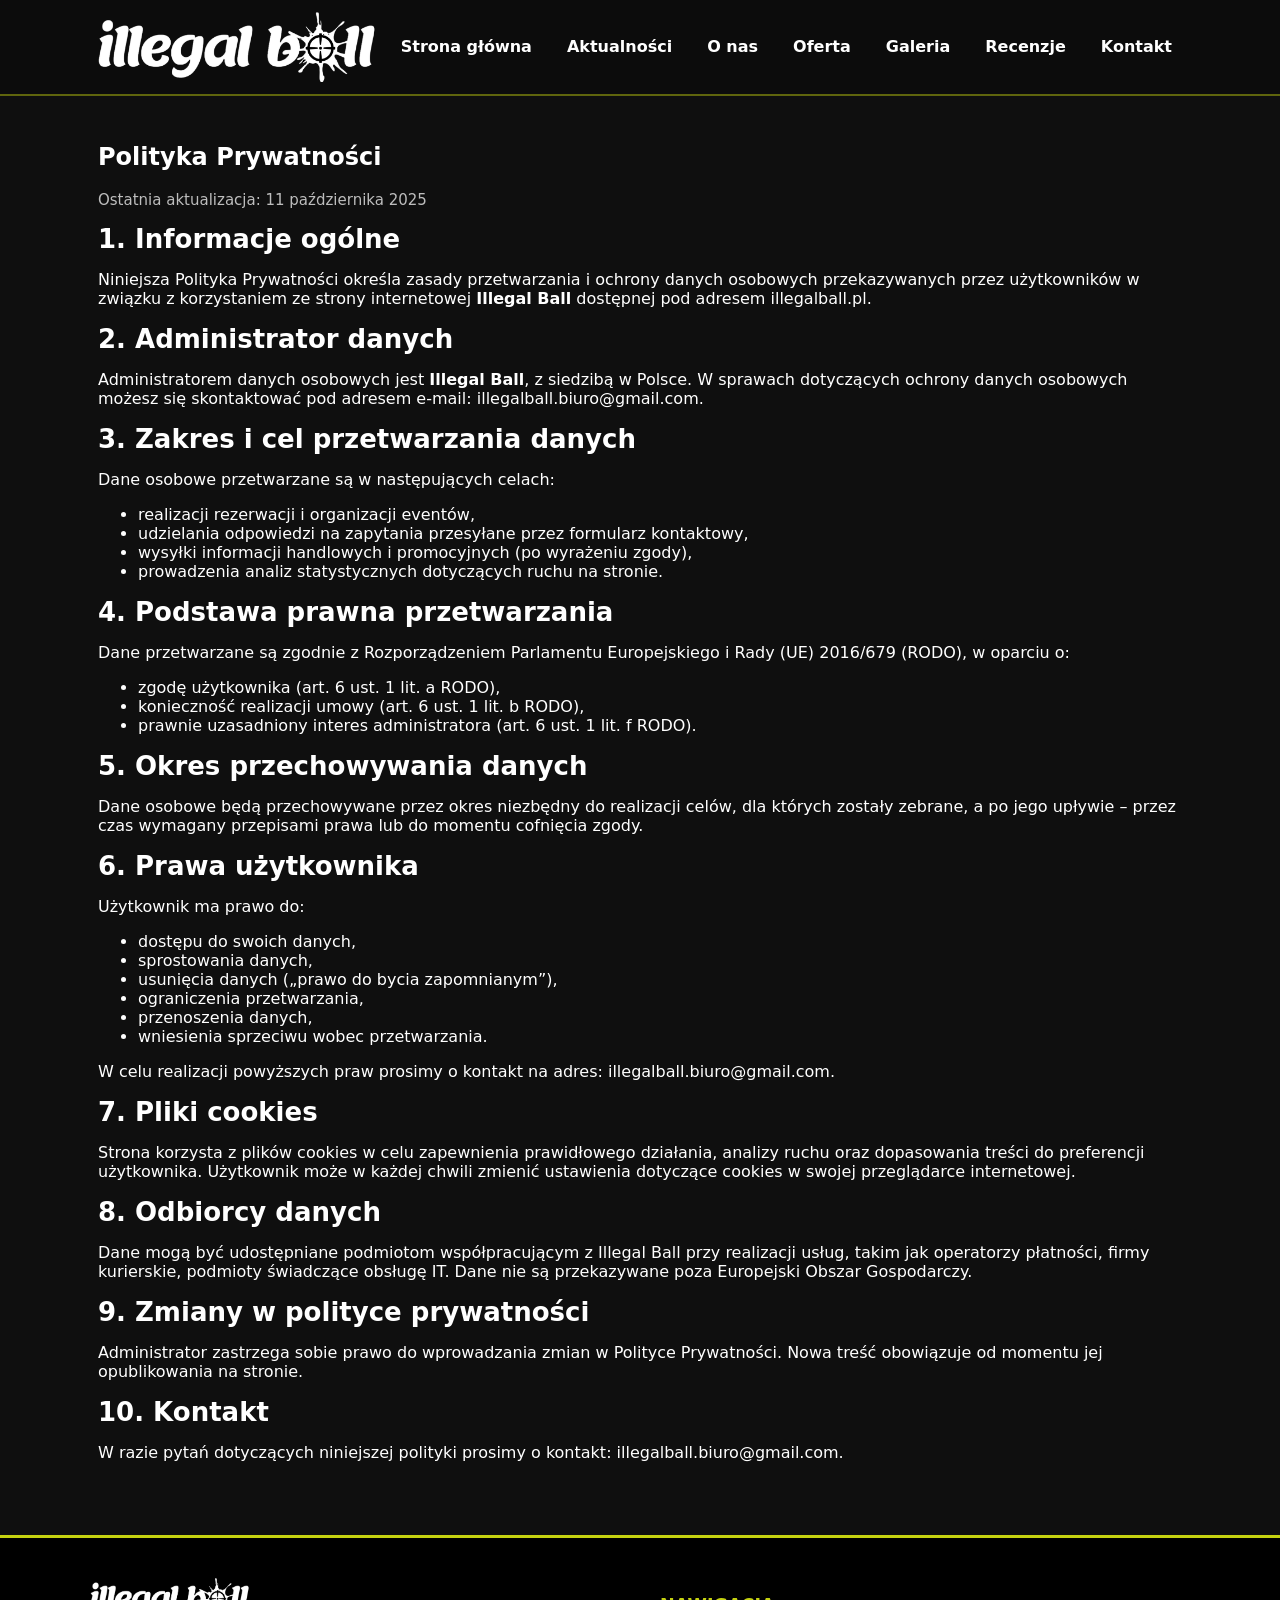
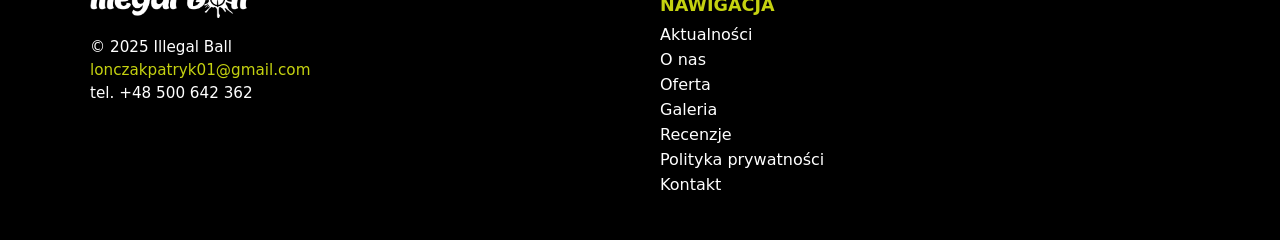
<file: strona/polityka-prywatnosci.html>
<!doctype html>
<html lang="pl">
<head><meta charset="utf-8"><meta name="viewport" content="width=device-width,initial-scale=1">
<title>Polityka Prywatności — Illegal Ball</title>
<link rel="stylesheet" href="style.css"></head>
<body>
<header>
  <div class="wrap nav">
    <a href="index.html" class="brand"><img src="main_image/Illegal_Ball_logo_2000x500.png" alt="Logo" class="logo"></a>
    <div class="hamburger" onclick="toggleMenu()">☰</div>
    <nav class="nav-links">
      <a href="index.html">Strona główna</a>
      <a href="aktualnosci.html">Aktualności</a>
      <a href="onas.html">O nas</a>
      <a href="oferta.html">Oferta</a>
      <a href="galeria.html">Galeria</a>
      <a href="recenzje.html">Recenzje</a>
      <a href="kontakt.html">Kontakt</a>
    </nav>
  </div>
</header>



<main style="margin-top:66px">
  <section class="wrap">
    <br><br><br>
    <h1>Polityka Prywatności</h1>
    <p class="muted">Ostatnia aktualizacja: 11 października 2025</p>

    <h2>1. Informacje ogólne</h2>
    <p>
      Niniejsza Polityka Prywatności określa zasady przetwarzania i ochrony danych osobowych przekazywanych przez użytkowników w związku z korzystaniem ze strony internetowej
      <strong>Illegal Ball</strong> dostępnej pod adresem <a href="https://illegalball.pl">illegalball.pl</a>.
    </p>

    <h2>2. Administrator danych</h2>
    <p>
      Administratorem danych osobowych jest <strong>Illegal Ball</strong>, z siedzibą w Polsce.
      W sprawach dotyczących ochrony danych osobowych możesz się skontaktować pod adresem e-mail:
      <a href="mailto:illegalball.biuro@gmail.com">illegalball.biuro@gmail.com</a>.
    </p>

    <h2>3. Zakres i cel przetwarzania danych</h2>
    <p>Dane osobowe przetwarzane są w następujących celach:</p>
    <ul>
      <li>realizacji rezerwacji i organizacji eventów,</li>
      <li>udzielania odpowiedzi na zapytania przesyłane przez formularz kontaktowy,</li>
      <li>wysyłki informacji handlowych i promocyjnych (po wyrażeniu zgody),</li>
      <li>prowadzenia analiz statystycznych dotyczących ruchu na stronie.</li>
    </ul>

    <h2>4. Podstawa prawna przetwarzania</h2>
    <p>
      Dane przetwarzane są zgodnie z Rozporządzeniem Parlamentu Europejskiego i Rady (UE) 2016/679 (RODO), w oparciu o:
    </p>
    <ul>
      <li>zgodę użytkownika (art. 6 ust. 1 lit. a RODO),</li>
      <li>konieczność realizacji umowy (art. 6 ust. 1 lit. b RODO),</li>
      <li>prawnie uzasadniony interes administratora (art. 6 ust. 1 lit. f RODO).</li>
    </ul>

    <h2>5. Okres przechowywania danych</h2>
    <p>
      Dane osobowe będą przechowywane przez okres niezbędny do realizacji celów, dla których zostały zebrane, a po jego upływie – przez czas wymagany przepisami prawa lub do momentu cofnięcia zgody.
    </p>

    <h2>6. Prawa użytkownika</h2>
    <p>Użytkownik ma prawo do:</p>
    <ul>
      <li>dostępu do swoich danych,</li>
      <li>sprostowania danych,</li>
      <li>usunięcia danych („prawo do bycia zapomnianym”),</li>
      <li>ograniczenia przetwarzania,</li>
      <li>przenoszenia danych,</li>
      <li>wniesienia sprzeciwu wobec przetwarzania.</li>
    </ul>
    <p>W celu realizacji powyższych praw prosimy o kontakt na adres: <a href="mailto:illegalball.biuro@gmail.com">illegalball.biuro@gmail.com</a>.</p>

    <h2>7. Pliki cookies</h2>
    <p>
      Strona korzysta z plików cookies w celu zapewnienia prawidłowego działania, analizy ruchu oraz dopasowania treści do preferencji użytkownika.
      Użytkownik może w każdej chwili zmienić ustawienia dotyczące cookies w swojej przeglądarce internetowej.
    </p>

    <h2>8. Odbiorcy danych</h2>
    <p>
      Dane mogą być udostępniane podmiotom współpracującym z Illegal Ball przy realizacji usług, takim jak operatorzy płatności, firmy kurierskie, podmioty świadczące obsługę IT.
      Dane nie są przekazywane poza Europejski Obszar Gospodarczy.
    </p>

    <h2>9. Zmiany w polityce prywatności</h2>
    <p>
      Administrator zastrzega sobie prawo do wprowadzania zmian w Polityce Prywatności.
      Nowa treść obowiązuje od momentu jej opublikowania na stronie.
    </p>

    <h2>10. Kontakt</h2>
    <p>
      W razie pytań dotyczących niniejszej polityki prosimy o kontakt:
      <a href="mailto:illegalball.biuro@gmail.com">illegalball.biuro@gmail.com</a>.
    </p><br><br><br>
  </section>
</main>


<footer class="footer">
  <div class="footer-container">
    <div class="footer-logo">
      <a href="index.html" class="brand"><img src="main_image/Illegal_Ball_logo_2000x500.png" alt="Logo" class="logo"></a>
      <p>© 2025 Illegal Ball</p>
      <p><a href="mailto:illegalball.biuro@gmail.com">lonczakpatryk01@gmail.com</a></p>
      <p>tel. +48 500 642 362</p>
    </div>

    <div class="footer-links">
      <h3>NAWIGACJA</h3>
      <ul>
        <li><a href="aktualnosci.html">Aktualności</a></li>
        <li><a href="onas.html">O nas</a></li>
        <li><a href="oferta.html">Oferta</a></li>
        <li><a href="galeria.html">Galeria</a></li>
        <li><a href="recenzje.html">Recenzje</a></li>
        <li><a href="polityka-prywatnosci.html">Polityka prywatności</a></li>
        <li><a href="kontakt.html">Kontakt</a></li>
      </ul>
    </div>
  </div>
</footer>
<script src="script.js"></script>
</body>
</html>
</file>
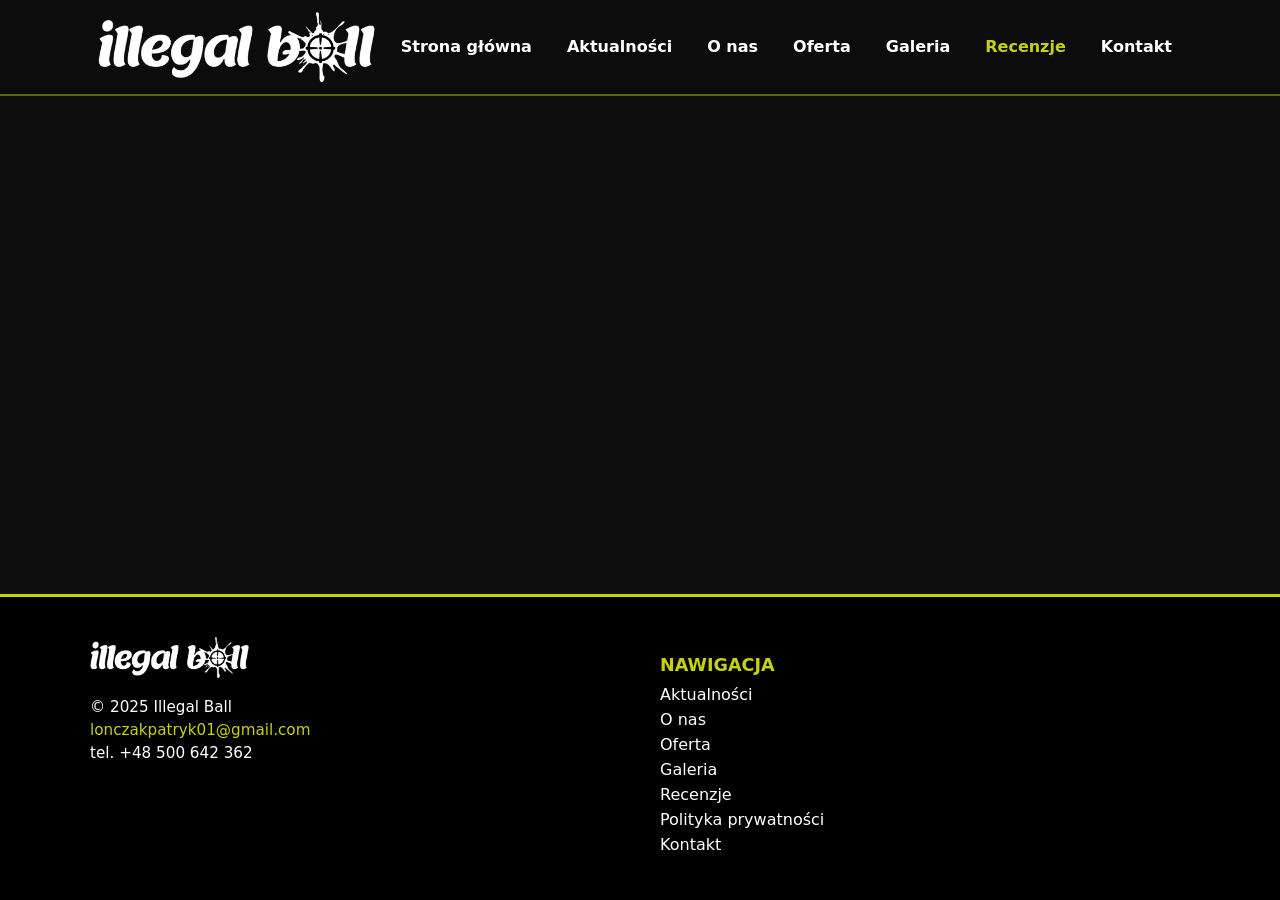
<file: strona/recenzje.html>
<!doctype html>
<html lang="pl">
<head><meta charset="utf-8"><meta name="viewport" content="width=device-width,initial-scale=1">
<title>Recenzje — Illegal Ball</title>
<link rel="stylesheet" href="style.css"></head>
<body>
<header>
  <div class="wrap nav">
    <a href="index.html" class="brand"><img src="main_image/Illegal_Ball_logo_2000x500.png" alt="Logo" class="logo"></a>
    <div class="hamburger" onclick="toggleMenu()">☰</div>
    <nav class="nav-links">
      <a href="index.html">Strona główna</a>
      <a href="aktualnosci.html">Aktualności</a>
      <a href="onas.html">O nas</a>
      <a href="oferta.html">Oferta</a>
      <a href="galeria.html">Galeria</a>
      <a href="recenzje.html">Recenzje</a>
      <a href="kontakt.html">Kontakt</a>
    </nav>
  </div>
</header>


<main style="margin-top:66px">
  <section>
    <div class="map-frame">
      <div class="opinie-widget">
        <script src="https://elfsightcdn.com/platform.js" async></script>
        <div class="elfsight-app-9a37f359-983b-4403-890a-97c0bd76e8d6" data-elfsight-app-lazy></div>
      </div>
    </div>
  </section>
</main>
<footer class="footer">
  <div class="footer-container">
    <div class="footer-logo">
      <a href="index.html" class="brand"><img src="main_image/Illegal_Ball_logo_2000x500.png" alt="Logo" class="logo"></a>
      <p>© 2025 Illegal Ball</p>
      <p><a href="mailto:illegalball.biuro@gmail.com">lonczakpatryk01@gmail.com</a></p>
      <p>tel. +48 500 642 362</p>
    </div>

    <div class="footer-links">
      <h3>NAWIGACJA</h3>
      <ul>
        <li><a href="aktualnosci.html">Aktualności</a></li>
        <li><a href="onas.html">O nas</a></li>
        <li><a href="oferta.html">Oferta</a></li>
        <li><a href="galeria.html">Galeria</a></li>
        <li><a href="recenzje.html">Recenzje</a></li>
        <li><a href="polityka-prywatnosci.html">Polityka prywatności</a></li>
        <li><a href="kontakt.html">Kontakt</a></li>
      </ul>
    </div>
  </div>
</footer>
<script src="script.js"></script>
</body>
</html>
</file>
<file: strona/style.css>
:root{
  --yellow: #c5d210;
  --black:#0b0b0b;
  --bg1:#070707;
  --muted:#bdbdbd;
  --max-w:1120px;
  --radius:12px;
  --glass: rgba(255,255,255,0.03);
}

html, body { height:100%; margin:0; padding:0; }
body { display:flex; flex-direction:column; min-height:100vh; }
*{box-sizing:border-box}
body{
  margin:0;font-family:Inter,system-ui,Segoe UI,Roboto,Arial;
  background-color: #0f0f0f;color:#fff;
  -webkit-font-smoothing:antialiased;
}
a{color:inherit;text-decoration:none}
.wrap{max-width:var(--max-w);margin:0 auto;padding:0 18px}

/* NAV */
header{
  position:fixed;top:0;left:0;right:0;z-index:90;
  background:rgba(11,11,11,0.55);backdrop-filter:blur(6px);border-bottom:2px solid rgba(197,210,16,0.452)
}
.nav{display:flex;align-items:center;justify-content:space-between;padding:12px 18px}
.brand{display:flex;align-items:center;gap:12px;font-weight:800;color:var(--yellow);font-size:20px}
.logo{height:100%;width:auto;max-height:70px;object-fit:contain;display:block;}
.nav-links{display:flex;gap:12px;align-items:center}
.nav-links a{padding:8px 10px;border-radius:8px;font-weight:600;color:#fff}
.nav-links a:hover{background:rgba(197,210,16,0.08);color:var(--yellow)}

/* HERO */
.hero{height:70vh;min-height:420px;display:flex;align-items:center;justify-content:center;position:relative;overflow:hidden;margin-top:66px}
.slides{position:absolute;inset:0;display:flex;transition:transform .75s cubic-bezier(.2,.9,.2,1)}
.slide{min-width:100%;height:100%;background-size:cover;background-position:center;filter:brightness(.55)}
.hero-inner{position:relative;z-index:6;text-align:center;padding:20px}
.title{font-size:48px;letter-spacing:0.5px;margin:0;font-weight:900;color:var(--yellow)}
.hero-text{max-width:900px;margin:12px auto 0;color:#f2f2f2;font-size:18px}
.hero-ctas{margin-top:18px;display:flex;gap:10px;justify-content:center}
.btn{background:var(--yellow);color:var(--black);padding:10px 16px;border-radius:10px;font-weight:800}
.btn.ghost{background:transparent;border:2px solid rgba(197,210,16,0.12);color:#fff}

/* Section basics */
section{padding:64px 0}
h2{margin:0 0 12px;font-size:26px}
.muted{color:var(--muted);font-size:15px}

/* Latest news cards */
.articles{display:grid;grid-template-columns:repeat(auto-fit,minmax(260px,1fr));gap:16px}
.article{background:linear-gradient(180deg,rgba(255,255,255,0.02),transparent);padding:14px;border-radius:10px;border:1px solid rgba(255,255,255,0.03)}
.article img{width:100%;height:150px;object-fit:cover;border-radius:8px}
.article h3{margin:10px 0 6px}
.article p{margin:0;color:var(--muted);font-size:14px}

/* Gallery preview on homepage */
.gallery-grid{display:grid;grid-template-columns:repeat(4,1fr);gap:8px}
.gallery-grid img{width:100%;height:120px;object-fit:cover;border-radius:8px;display:block}

/* Footer */
.footer { background:#000; color:#fff; padding:40px 20px; border-top:3px solid #c5d210; display:flex; justify-content:center; align-items:center; flex-direction:column; margin-top:auto; }
.footer-container { display:flex; flex-wrap:wrap; justify-content:space-between; align-items:flex-start; max-width:1100px; width:100%; gap:40px; }
.footer-logo { text-align:left; flex:1; min-width:250px; }
.footer-logo img { width:160px; height:auto; margin-bottom:15px; object-fit:contain; }
.footer-logo p { margin:5px 0; font-size:0.95rem; }
.footer-logo a { color:#c5d210; text-decoration:none; }
.footer-links { flex:1; min-width:200px; }
.footer-links h3 { color:#c5d210; font-size:1.1rem; margin-bottom:10px; }
.footer-links ul { list-style:none; margin:0; padding:0; }
.footer-links li { margin:6px 0; }
.footer-links a { color:#fff; text-decoration:none; transition:color 0.3s; }
.footer-links a:hover { color:#c5d210; }
@media(max-width:768px){.footer-container{flex-direction:column;align-items:center;text-align:center;}.footer-links,.footer-logo{text-align:center;}.footer-logo img{display:block;margin:0 auto;}}

/* Utilities */
.center{text-align:center}

/* Responsive */
@media (max-width:900px){
  .title{font-size:34px}
  .gallery-grid{grid-template-columns:repeat(2,1fr)}
}
@media (max-width:520px){
  .nav-links{display:none}
  .hero{height:56vh}
  .hero-text{font-size:15px}
  .slides{transition:none}
}

.galeria {
  padding: 40px 20px;
  background-color: #111;
  color: #fff;
}
.galeria h2 {
  text-align: center;
  margin-bottom: 30px;
  font-size: 2rem;
  color: #c5d210;
}
.grid-galeria {
  display: grid;
  grid-template-columns: repeat(auto-fit, minmax(250px, 1fr));
  gap: 15px;
}
.grid-item img {
  width: 100%;
  height: auto;
  display: block;
  border-radius: 8px;
  transition: transform 0.3s ease;
}
.grid-item img:hover {
  transform: scale(1.05);
  cursor: pointer;
}

/* Oferta section */
.oferta { max-width:10100px; margin:60px auto; padding:0 20px; color:#fff; }
.oferta h1 { text-align:center; margin-bottom:40px; color:#c5d210; }
.oferta-segment { display:flex; flex-direction:row; align-items:center; background:#111; border:2px solid #c5d210; border-radius:12px; margin-bottom:30px; overflow:hidden; cursor:pointer; transition:transform 0.2s, box-shadow 0.2s; }
.oferta-segment:hover { transform:scale(1.01); box-shadow:0 0 10px #c5d210; }
.oferta-subsegment { display:flex; flex-direction:row; align-items:right; background:#111; border:2px solid #c5d210; border-radius:12px; margin-bottom:30px; overflow:hidden; cursor:pointer; transition:transform 0.2s, box-shadow 0.2s; }
.oferta-img { width:40%; height:100%; overflow:hidden; }
.oferta-img img { width:100%; height:100%; object-fit:cover; transition:transform 0.3s; }
.oferta-segment:hover img { transform:scale(1.05); }
.oferta-info { flex:1; padding:25px; }
.oferta-info h2 { color:#c5d210; margin-bottom:10px; }
.oferta-info p { margin-bottom:0; line-height:1.5; }
@media(max-width:768px) { .oferta-segment { flex-direction:column; } .oferta-img { width:100%; height:auto; } }

/* MODAL */
.modal { display:none; position:fixed; z-index:1000; left:0; top:0; width:100%; height:100%; background:rgba(0,0,0,0.8); justify-content:center; align-items:center; }
.modal-content { background:#111; border:2px solid #c5d210; border-radius:12px; padding:30px; width:90%; max-width:500px; color:#fff; position:relative; text-align:left; }
.modal-content h3 { color:#c5d210; margin-bottom:10px; }
.modal-content ul { list-style:none; padding:0; margin:0; }
.modal-content li { margin:8px 0; }
.close { position:absolute; top:10px; right:15px; font-size:28px; cursor:pointer; color:#c5d210; }
.close:hover { color:#fff; }

/* Aktualności section */
.aktualnosci {
  background-color: #111;
  color: #fff;
  padding: 40px 20px;
  text-align: center;
}
.aktualnosci h2 {
  color: #c5d210;
  margin-bottom: 20px;
}
/* Kontakt */
.kontakt { padding:40px 20px; max-width:var(--max-w); margin:0 auto; }
.kontakt h2 { width:100%; text-align:center; color:var(--yellow); margin-bottom:20px; font-size:28px; }
.kontakt-grid { display:flex; flex-direction:row; gap:30px; flex-wrap:wrap; }
.kontakt form { flex:1 1 400px; min-width:300px; background:rgba(255,255,255,0.05); border-radius:var(--radius); box-shadow:0 4px 12px rgba(0,0,0,0.3); padding:25px; display:flex; flex-direction:column; }
.kontakt form label { margin-bottom:6px; font-weight:500; color:#ddd; }
.kontakt form input, .kontakt form textarea { width:100%; padding:12px; margin-bottom:15px; border:1px solid #c5d21052; border-radius:var(--radius); background:rgba(0,0,0,0.2); color:#fff; font-size:14px; }
.kontakt form button { background:var(--yellow); color:var(--black); padding:12px; font-weight:bold; border:none; border-radius:var(--radius); cursor:pointer; transition:background 0.3s ease; }
.kontakt form button:hover { background:#c5d210; }
.kontakt-info { flex:1 1 400px; min-width:300px; background:rgba(255,255,255,0.05); border-radius:var(--radius); box-shadow:0 4px 12px rgba(0,0,0,0.3); padding:25px; }
.kontakt-info h3 { margin-bottom:15px; color:var(--yellow); }
.kontakt-info p { margin-bottom:8px; color:#ccc; }
.mapa-wrap { flex:1 1 400px; min-width:300px; border-radius:var(--radius); overflow:hidden; box-shadow:0 4px 12px rgba(0,0,0,0.3); }
.mapa-wrap iframe { width:100%; height:100%; min-height:300px; border:0; }
@media (max-width:768px) { .kontakt-grid { flex-direction:column; } .kontakt form, .kontakt-info, .mapa-wrap { min-width:100%; } }

/* Hamburger menu for mobile */
.hamburger {display:none;font-size:28px;cursor:pointer;color:var(--yellow);user-select:none;transition:transform 0.3s ease;}
.nav-links {display:flex;gap:15px;transition:max-height 0.4s ease,opacity 0.4s ease;}
@media (max-width:768px) {
  .hamburger {display:block;}
  .nav-links {display:flex;flex-direction:column;background:rgba(0,0,0,0.6);width:90%;margin:0 auto;padding:10px;border-radius:12px;position:absolute;top:100%;left:50%;transform:translateX(-50%);overflow:hidden;max-height:0;opacity:0;flex-wrap:nowrap;z-index:100;}
  .nav-links a {padding:12px 20px;border-radius:8px;text-align:center;color:#fff;text-decoration:none;transition:background 0.3s ease;}
  .nav-links a:hover {background:#c5d21052;}
  .nav-links.show {max-height:500px;opacity:1;}
}
.hamburger.open {transform:rotate(90deg);}


.cennik { max-width: 1100px; margin: 60px auto; padding: 0 20px; }
.cennik h1 { color: #c5d210; margin-bottom: 40px;text-align: center; }

.cennik-segment {
  background: #111;
  border-radius: 12px;
  border: 2px solid #c5d210;
  margin-bottom: 30px;
  overflow: hidden;
  cursor: pointer;
  transition: transform 0.25s, box-shadow 0.25s;
}
.cennik-segment:hover {
  transform: scale(1.02);
  box-shadow: 0 0 18px rgba(197,210,16,0.5);
}

.cennik-segment img {
  width: 100%;
  height: 380px;
  object-fit: cover;
  display: block;
  transition: transform 0.4s ease;
}
.cennik-segment:hover img { transform: scale(1.05); }

.cennik-content {
  padding: 20px;
  background: rgba(0,0,0,0.7);
}
.cennik-content h2 {
  color: #fff;
  font-size: 1.6rem;
  margin: 10px 0;
}
.btn-szczegoly {
  background: #c5d210;
  color: #0b0b0b;
  font-weight: 700;
  border: none;
  border-radius: 10px;
  padding: 10px 22px;
  margin-top: 10px;
  cursor: pointer;
  transition: background 0.3s;
}
.btn-szczegoly:hover { background: #d4e024; }

@media (max-width: 768px) {
  .cennik-segment img { height: 240px; }
  .cennik-content h2 { font-size: 1.2rem; }
}

.cennik-paintball {
  padding: 60px 20px;
  background: #111;
  color: #fff;
}
.cennik-paintball h1 {
  color: var(--yellow);
  margin-bottom: 30px;
}
.pakiet {
  border: 2px solid var(--yellow);
  border-radius: var(--radius);
  padding: 20px;
  margin-bottom: 30px;
}

.pakiet h2 {
  margin-bottom: 12px;
}
.pakiet ul {
  list-style: disc inside;
  padding: 0;
  margin: 0 0 15px;
}
.pakiet ul li {
  margin-bottom: 8px;
}
.pakiet p {
  font-size: 1.2rem;
  font-weight: bold;
}
.btn-container {
  text-align: center;
  margin-top: 40px;
}
.btn-container .btn {
  background: var(--yellow);
  color: var(--black);
  padding: 12px 26px;
  border-radius: var(--radius);
  font-weight: 700;
  text-decoration: none;
  transition: background 0.3s;
}
.btn-container .btn:hover {
  background: #d4e024;
}

    .cennik-paintball h1 {
      text-align: center;
      color: var(--yellow);
      margin-bottom: 40px;
    }

    .pakiet {
      display: flex;
      justify-content: space-between;
      align-items: stretch;
      flex-wrap: wrap;
      background: #111;
      border: 2px solid var(--yellow);
      border-radius: var(--radius);
      margin-bottom: 40px;
      overflow: hidden;
      transition: transform 0.25s, box-shadow 0.25s;
    }

    .pakiet:hover {
      transform: scale(1.01);
      box-shadow: 0 0 12px rgba(197, 210, 16, 0.5);
    }

    .pakiet-info {
      flex: 1 1 55%;
      padding: 25px;
    }

    .pakiet-info h2 {
      color: var(--yellow);
      margin-bottom: 10px;
    }

    .pakiet-info ul {
      list-style: disc inside;
      margin: 0 0 10px;
      padding: 0;
    }

    .pakiet-info a.btn {
      margin-top: 10px;
      display: inline-block;
    }

    .pakiet-img {
      flex: 1 1 40%;
      background-size: cover;
      background-position: center;
      min-height: 250px;
    }

    /* PRZYKŁADOWE ZDJĘCIA (PODMIEŃ NA SWOJE ŚCIEŻKI) */
    .pakiet-standard .pakiet-img { background-image: url("oferta_image/13+.jpg"); }
    .pakiet-dzieci .pakiet-img { background-image: url("oferta_image/7-9.jpg"); }
    .pakiet-szkolny .pakiet-img { background-image: url("oferta_image/10-12.jpg"); }
    .pakiet-voucher .pakiet-img { background-image: url("oferta_image/voucher.jpg"); }

    @media (max-width: 768px) {
      .pakiet {
        flex-direction: column;
      }
      .pakiet-img {
        width: 100%;
        height: 220px;
      }
    }
</file>
<file: main_page/style.css>
:root{
  --yellow:#ffd400;
  --black:#0b0b0b;
  --bg1:#070707;
  --muted:#bdbdbd;
  --max-w:1120px;
  --radius:12px;
  --glass: rgba(255,255,255,0.03);
}
*{box-sizing:border-box}
body{
  margin:0;font-family:Inter,system-ui,Segoe UI,Roboto,Arial;
  background:linear-gradient(180deg,var(--bg1),#0f0f0f);color:#fff;
  -webkit-font-smoothing:antialiased;
}
a{color:inherit;text-decoration:none}
.wrap{max-width:var(--max-w);margin:0 auto;padding:0 18px}

/* NAV */
header{
  position:fixed;top:0;left:0;right:0;z-index:90;
  background:rgba(11,11,11,0.55);backdrop-filter:blur(6px);border-bottom:2px solid rgba(255,212,0,0.06)
}
.nav{display:flex;align-items:center;justify-content:space-between;padding:12px 18px}
.brand{display:flex;align-items:center;gap:12px;font-weight:800;color:var(--yellow);font-size:20px}
.logo{width:44px;height:44px;background:var(--yellow);color:var(--black);display:flex;align-items:center;justify-content:center;border-radius:8px;font-weight:900}
.nav-links{display:flex;gap:12px;align-items:center}
.nav-links a{padding:8px 10px;border-radius:8px;font-weight:600;color:#fff}
.nav-links a:hover{background:rgba(255,212,0,0.08);color:var(--yellow)}

/* HERO */
.hero{height:70vh;min-height:420px;display:flex;align-items:center;justify-content:center;position:relative;overflow:hidden;margin-top:66px}
.slides{position:absolute;inset:0;display:flex;transition:transform .75s cubic-bezier(.2,.9,.2,1)}
.slide{min-width:100%;height:100%;background-size:cover;background-position:center;filter:brightness(.55)}
.hero-inner{position:relative;z-index:6;text-align:center;padding:20px}
.title{font-size:48px;letter-spacing:0.5px;margin:0;font-weight:900;color:var(--yellow)}
.hero-text{max-width:900px;margin:12px auto 0;color:#f2f2f2;font-size:18px}
.hero-ctas{margin-top:18px;display:flex;gap:10px;justify-content:center}
.btn{background:var(--yellow);color:var(--black);padding:10px 16px;border-radius:10px;font-weight:800}
.btn.ghost{background:transparent;border:2px solid rgba(255,212,0,0.12);color:#fff}

/* Section basics */
section{padding:64px 0}
h2{margin:0 0 12px;font-size:26px}
.muted{color:var(--muted);font-size:15px}

/* Latest news cards */
.articles{display:grid;grid-template-columns:repeat(auto-fit,minmax(260px,1fr));gap:16px}
.article{background:linear-gradient(180deg,rgba(255,255,255,0.02),transparent);padding:14px;border-radius:10px;border:1px solid rgba(255,255,255,0.03)}
.article img{width:100%;height:150px;object-fit:cover;border-radius:8px}
.article h3{margin:10px 0 6px}
.article p{margin:0;color:var(--muted);font-size:14px}

/* Gallery preview on homepage */
.gallery-grid{display:grid;grid-template-columns:repeat(4,1fr);gap:8px}
.gallery-grid img{width:100%;height:120px;object-fit:cover;border-radius:8px;display:block}

/* Footer */
footer{padding:18px 0;text-align:center;color:var(--muted);border-top:1px solid rgba(255,212,0,0.03)}

/* Utilities */
.center{text-align:center}

/* Responsive */
@media (max-width:900px){
  .title{font-size:34px}
  .gallery-grid{grid-template-columns:repeat(2,1fr)}
}
@media (max-width:520px){
  .nav-links{display:none}
  .hero{height:56vh}
  .hero-text{font-size:15px}
  .slides{transition:none}
}
</file>
